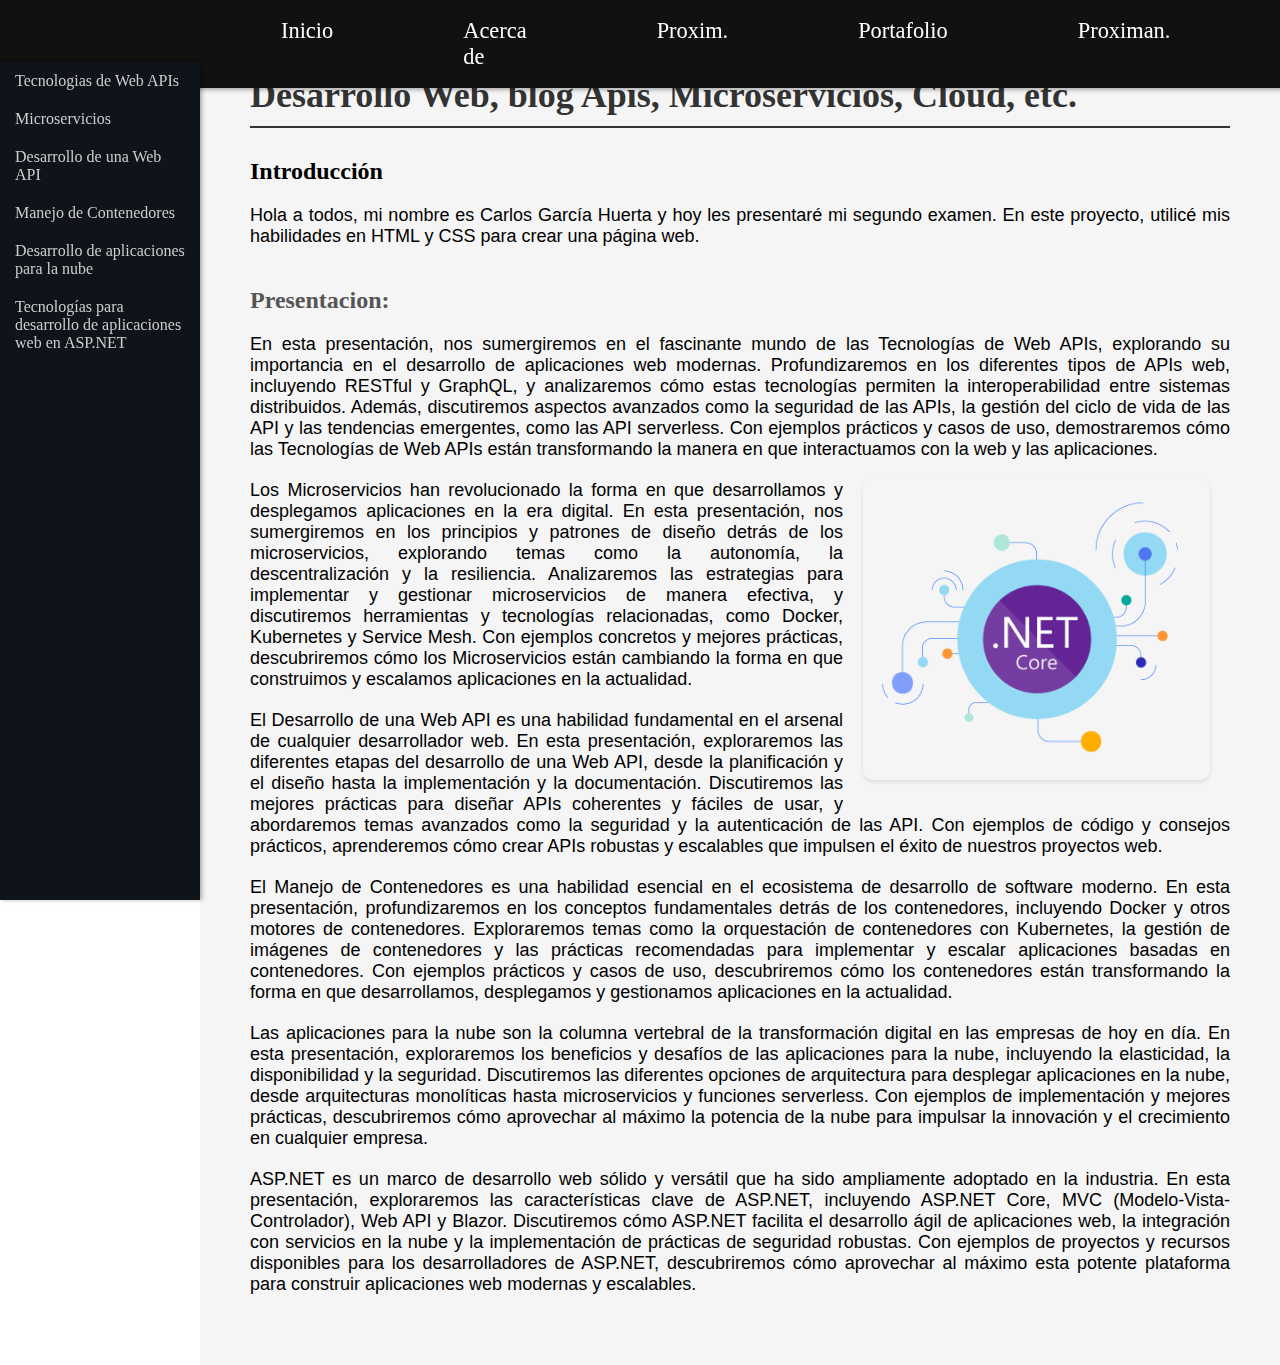
<file: Proyecto2/index.html>
<!DOCTYPE html>
<html lang="es">

<head>
  <meta charset="utf-8">
  <meta name="viewport" content="width=device-width, initial-scale=1">
  <link href="css/header.css" rel="stylesheet" type="text/css" />
  <link href="css/BodyWas2.css" rel="stylesheet" type="text/css" />
  <title></title>
</head>

<body>
  <div class="nav">
    <div class="Logo">
      <h2><a href="img/logo.png"></a></h2>
    </div>
    <div class="nav-links">
      <ul>
        <li><a href="index.html">Inicio</a></li>
        <li><a href="" id="acerca-de">Acerca de</a></li>
        <li><a href="#" id="popup-servicios">Proxim.</a></li>
        <li><a href="https://github.com/KorKoor/Parcial2.git">Portafolio</a></li>
        <li><a href="#">Proximan.</a></li>
      </ul>
    </div>
  </div>
  <div class="sidebar">
    <ul>
      <li><a href="WebApis.html">Tecnologias de Web APIs</a></li>
      <li><a href="Microservicios.html">Microservicios</a></li>
      <li><a href="DesarrolloApi.html">Desarrollo de una Web API</a></li>
      <li><a href="Contenedores.html">Manejo de Contenedores</a></li>
      <li><a href="DesarrolloAppNube.html">Desarrollo de aplicaciones para la nube</a></li>
      <li><a href="DesarrolloAspNet.html">Tecnologías para desarrollo de aplicaciones web en
          ASP.NET</a></li>
    </ul>
  </div>

  <div class="content-container">
    <section class="cuerpo-texto1">
    <h1>Desarrollo Web, blog Apis, Microservicios, Cloud, etc.</h1>
      <h2>Introducción</h2>
      <p>Hola a todos, mi nombre es Carlos García Huerta y hoy les presentaré mi segundo examen. En este proyecto,
        utilicé mis habilidades en HTML y CSS para crear una página web.</p>
      <h3>Presentacion:</h3>
      <p>En esta presentación, nos sumergiremos en el fascinante mundo de las Tecnologías de Web APIs, explorando su
        importancia en el desarrollo de aplicaciones web modernas. Profundizaremos en los diferentes tipos de APIs web,
        incluyendo RESTful y GraphQL, y analizaremos cómo estas tecnologías permiten la interoperabilidad entre sistemas
        distribuidos. Además, discutiremos aspectos avanzados como la seguridad de las APIs, la gestión del ciclo de
        vida de las API y las tendencias emergentes, como las API serverless. Con ejemplos prácticos y casos de uso,
        demostraremos cómo las Tecnologías de Web APIs están transformando la manera en que interactuamos con la web y
        las aplicaciones.</p>
        <img class="imagen-derecha" src="img/ap1.png">
      <p>Los Microservicios han revolucionado la forma en que desarrollamos y desplegamos aplicaciones en la era
        digital. En esta presentación, nos sumergiremos en los principios y patrones de diseño detrás de los
        microservicios, explorando temas como la autonomía, la descentralización y la resiliencia. Analizaremos las
        estrategias para implementar y gestionar microservicios de manera efectiva, y discutiremos herramientas y
        tecnologías relacionadas, como Docker, Kubernetes y Service Mesh. Con ejemplos concretos y mejores prácticas,
        descubriremos cómo los Microservicios están cambiando la forma en que construimos y escalamos aplicaciones en la
        actualidad.</p>

      <p>El Desarrollo de una Web API es una habilidad fundamental en el arsenal de cualquier desarrollador web. En esta
        presentación, exploraremos las diferentes etapas del desarrollo de una Web API, desde la planificación y el
        diseño hasta la implementación y la documentación. Discutiremos las mejores prácticas para diseñar APIs
        coherentes y fáciles de usar, y abordaremos temas avanzados como la seguridad y la autenticación de las API. Con
        ejemplos de código y consejos prácticos, aprenderemos cómo crear APIs robustas y escalables que impulsen el
        éxito de nuestros proyectos web.</p>

      <p>El Manejo de Contenedores es una habilidad esencial en el ecosistema de desarrollo de software moderno. En esta
        presentación, profundizaremos en los conceptos fundamentales detrás de los contenedores, incluyendo Docker y
        otros motores de contenedores. Exploraremos temas como la orquestación de contenedores con Kubernetes, la
        gestión de imágenes de contenedores y las prácticas recomendadas para implementar y escalar aplicaciones basadas
        en contenedores. Con ejemplos prácticos y casos de uso, descubriremos cómo los contenedores están transformando
        la forma en que desarrollamos, desplegamos y gestionamos aplicaciones en la actualidad.</p>

      <p>Las aplicaciones para la nube son la columna vertebral de la transformación digital en las empresas de hoy en
        día. En esta presentación, exploraremos los beneficios y desafíos de las aplicaciones para la nube, incluyendo
        la elasticidad, la disponibilidad y la seguridad. Discutiremos las diferentes opciones de arquitectura para
        desplegar aplicaciones en la nube, desde arquitecturas monolíticas hasta microservicios y funciones serverless.
        Con ejemplos de implementación y mejores prácticas, descubriremos cómo aprovechar al máximo la potencia de la
        nube para impulsar la innovación y el crecimiento en cualquier empresa.</p>

      <p>ASP.NET es un marco de desarrollo web sólido y versátil que ha sido ampliamente adoptado en la industria. En
        esta presentación, exploraremos las características clave de ASP.NET, incluyendo ASP.NET Core, MVC
        (Modelo-Vista-Controlador), Web API y Blazor. Discutiremos cómo ASP.NET facilita el desarrollo ágil de
        aplicaciones web, la integración con servicios en la nube y la implementación de prácticas de seguridad
        robustas. Con ejemplos de proyectos y recursos disponibles para los desarrolladores de ASP.NET, descubriremos
        cómo aprovechar al máximo esta potente plataforma para construir aplicaciones web modernas y escalables.</p>
    </section>
  </div>
  <div class="popup" id="popup" style="position: absolute; display: none;">
    <span class="close" onclick="ocultarPopup()">&times;</span>
    <h3>Razón de creación de la página</h3>
    <p>Esta página fue creada como parte de un proyecto o examen para demostrar habilidades en el desarrollo web.</p>
  </div>

  <script>
    // Función para mostrar el cuadro emergente en la posición del mouse
    function mostrarPopup(event) {
      var popup = document.getElementById("popup");
      popup.style.display = "block";
      popup.style.left = event.clientX + "px";
      popup.style.top = event.clientY + "px";
    }

    // Función para ocultar el cuadro emergente
    function ocultarPopup() {
      document.getElementById("popup").style.display = "none";
    }

    // Agregar evento de clic al enlace "Acerca de"
    document.getElementById("acerca-de").addEventListener("click", function (event) {
      event.preventDefault(); // Evitar el comportamiento predeterminado del enlace
      mostrarPopup(event); // Mostrar el cuadro emergente en la posición del mouse al hacer clic en "Acerca de"
    });
  </script>
</body>

</html>
</file>
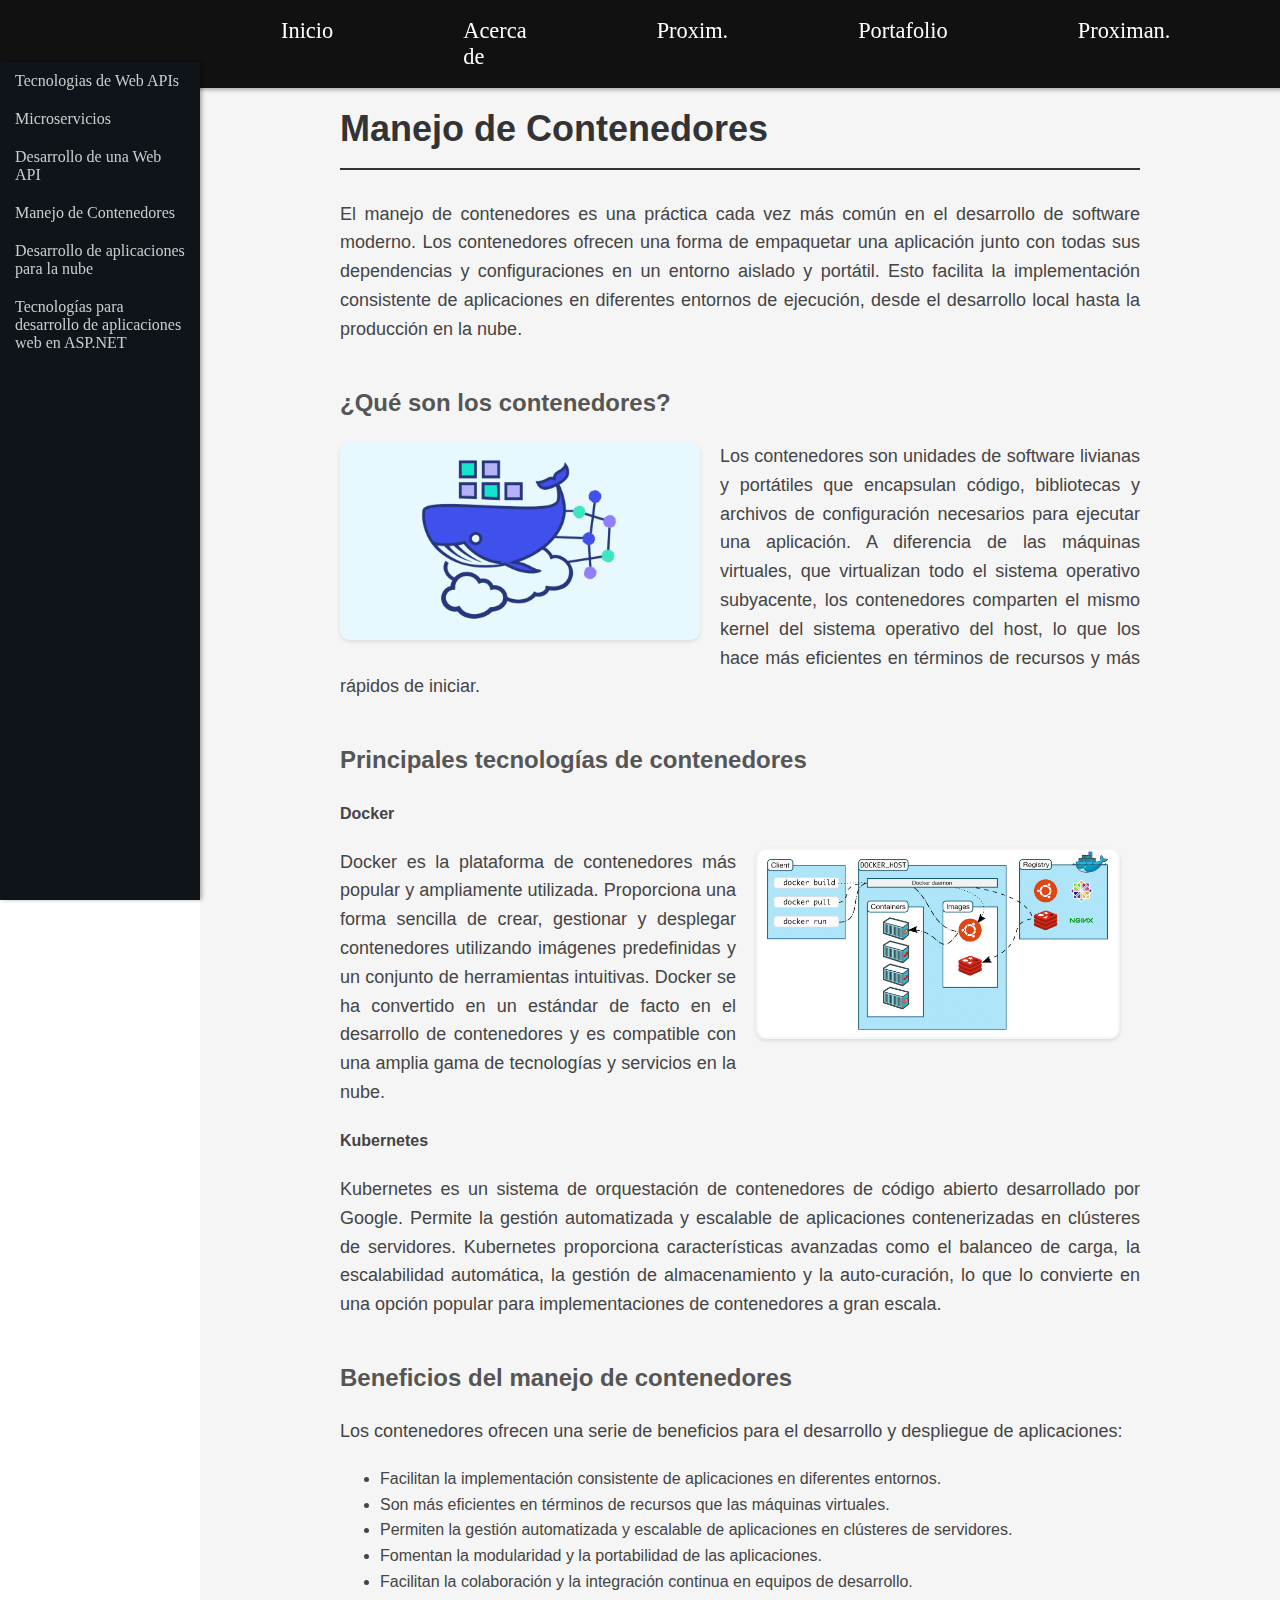
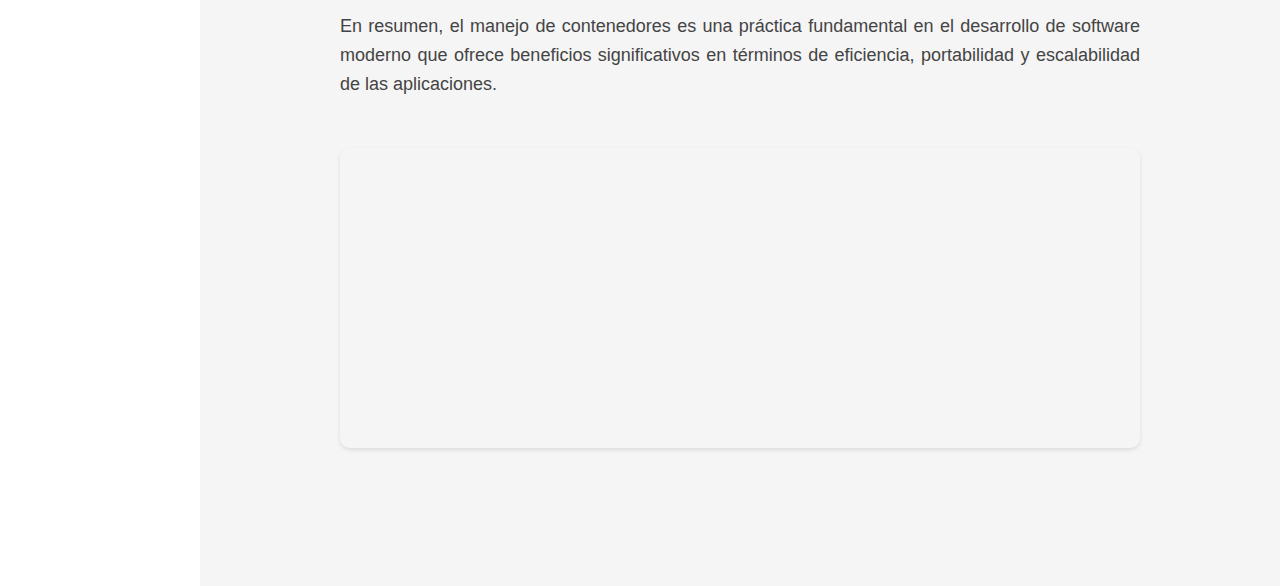
<file: Proyecto2/Contenedores.html>
<!DOCTYPE html>
<html lang="es">

<head>
    <meta charset="utf-8">
    <meta name="viewport" content="width=device-width, initial-scale=1">
    <link href="css/header.css" rel="stylesheet" type="text/css" />
    <link href="css/BodyWas2.css" rel="stylesheet" type="text/css" />
    <title></title>
</head>

<body>
    <div class="nav">
        <div class="Logo">
            <h2><a href="img/logo.png"></a></h2>
        </div>
        <div class="nav-links">
            <ul>
                <li><a href="index.html">Inicio</a></li>
                <li><a href="" id="acerca-de">Acerca de</a></li>
                <li><a href="#" id="popup-servicios">Proxim.</a></li>
                <li><a href="https://github.com/KorKoor/Parcial2.git">Portafolio</a></li>
                <li><a href="#">Proximan.</a></li>
            </ul>
        </div>
    </div>

    <div class="sidebar">
        <ul>
            <li><a href="WebApis.html">Tecnologias de Web APIs</a></li>
            <li><a href="Microservicios.html">Microservicios</a></li>
            <li><a href="DesarrolloApi.html">Desarrollo de una Web API</a></li>
            <li><a href="Contenedores.html">Manejo de Contenedores</a></li>
            <li><a href="DesarrolloAppNube.html">Desarrollo de aplicaciones para la nube</a></li>
            <li><a href="DesarrolloAspNet.html">Tecnologías para desarrollo de aplicaciones web en
                    ASP.NET</a></li>
        </ul>
    </div>
    <div class="content-container">
        <section class="cuerpo_texto1">
            <h1>Manejo de Contenedores</h1>

            <p>El manejo de contenedores es una práctica cada vez más común en el desarrollo de software moderno. Los
                contenedores ofrecen una forma de empaquetar una aplicación junto con todas sus dependencias y
                configuraciones en un entorno aislado y portátil. Esto facilita la implementación consistente de
                aplicaciones en diferentes entornos de ejecución, desde el desarrollo local hasta la producción en la
                nube.</p>

            <h3>¿Qué son los contenedores?</h3>
            <img src="img/mc1.png">
            <p>Los contenedores son unidades de software livianas y portátiles que encapsulan código, bibliotecas y
                archivos de configuración necesarios para ejecutar una aplicación. A diferencia de las máquinas
                virtuales, que virtualizan todo el sistema operativo subyacente, los contenedores comparten el mismo
                kernel del sistema operativo del host, lo que los hace más eficientes en términos de recursos y más
                rápidos de iniciar.</p>

            <h3>Principales tecnologías de contenedores</h3>

            <h4>Docker</h4>
            <img class="imagen-derecha" src="img/mc2.png">
            <p>Docker es la plataforma de contenedores más popular y ampliamente utilizada. Proporciona una forma
                sencilla de crear, gestionar y desplegar contenedores utilizando imágenes predefinidas y un conjunto de
                herramientas intuitivas. Docker se ha convertido en un estándar de facto en el desarrollo de
                contenedores y es compatible con una amplia gama de tecnologías y servicios en la nube.</p>

            <h4>Kubernetes</h4>

            <p>Kubernetes es un sistema de orquestación de contenedores de código abierto desarrollado por Google.
                Permite la gestión automatizada y escalable de aplicaciones contenerizadas en clústeres de servidores.
                Kubernetes proporciona características avanzadas como el balanceo de carga, la escalabilidad automática,
                la gestión de almacenamiento y la auto-curación, lo que lo convierte en una opción popular para
                implementaciones de contenedores a gran escala.</p>

            <h3>Beneficios del manejo de contenedores</h3>

            <p>Los contenedores ofrecen una serie de beneficios para el desarrollo y despliegue de aplicaciones:</p>

            <ul>
                <li>Facilitan la implementación consistente de aplicaciones en diferentes entornos.</li>
                <li>Son más eficientes en términos de recursos que las máquinas virtuales.</li>
                <li>Permiten la gestión automatizada y escalable de aplicaciones en clústeres de servidores.</li>
                <li>Fomentan la modularidad y la portabilidad de las aplicaciones.</li>
                <li>Facilitan la colaboración y la integración continua en equipos de desarrollo.</li>
            </ul>

            <p>En resumen, el manejo de contenedores es una práctica fundamental en el desarrollo de software moderno
                que ofrece beneficios significativos en términos de eficiencia, portabilidad y escalabilidad de las
                aplicaciones.</p>
            <iframe width="560" height="315" src="https://www.youtube.com/embed/4Dko5W96WHg?si=9mKrTGpnd7jEje8V"
                title="YouTube video player" frameborder="0"
                allow="accelerometer; autoplay; clipboard-write; encrypted-media; gyroscope; picture-in-picture; web-share"
                referrerpolicy="strict-origin-when-cross-origin" allowfullscreen></iframe>
    </div>
    <div class="popup" id="popup" style="position: absolute; display: none;">
        <span class="close" onclick="ocultarPopup()">&times;</span>
        <h3>Razón de creación de la página</h3>
        <p>Esta página fue creada como parte de un proyecto o examen para demostrar habilidades en el desarrollo web.
        </p>
    </div>

    <script>
        // Función para mostrar el cuadro emergente en la posición del mouse
        function mostrarPopup(event) {
            var popup = document.getElementById("popup");
            popup.style.display = "block";
            popup.style.left = event.clientX + "px";
            popup.style.top = event.clientY + "px";
        }

        // Función para ocultar el cuadro emergente
        function ocultarPopup() {
            document.getElementById("popup").style.display = "none";
        }

        // Agregar evento de clic al enlace "Acerca de"
        document.getElementById("acerca-de").addEventListener("click", function (event) {
            event.preventDefault(); // Evitar el comportamiento predeterminado del enlace
            mostrarPopup(event); // Mostrar el cuadro emergente en la posición del mouse al hacer clic en "Acerca de"
        });
    </script>
</body>
</html>
</file>
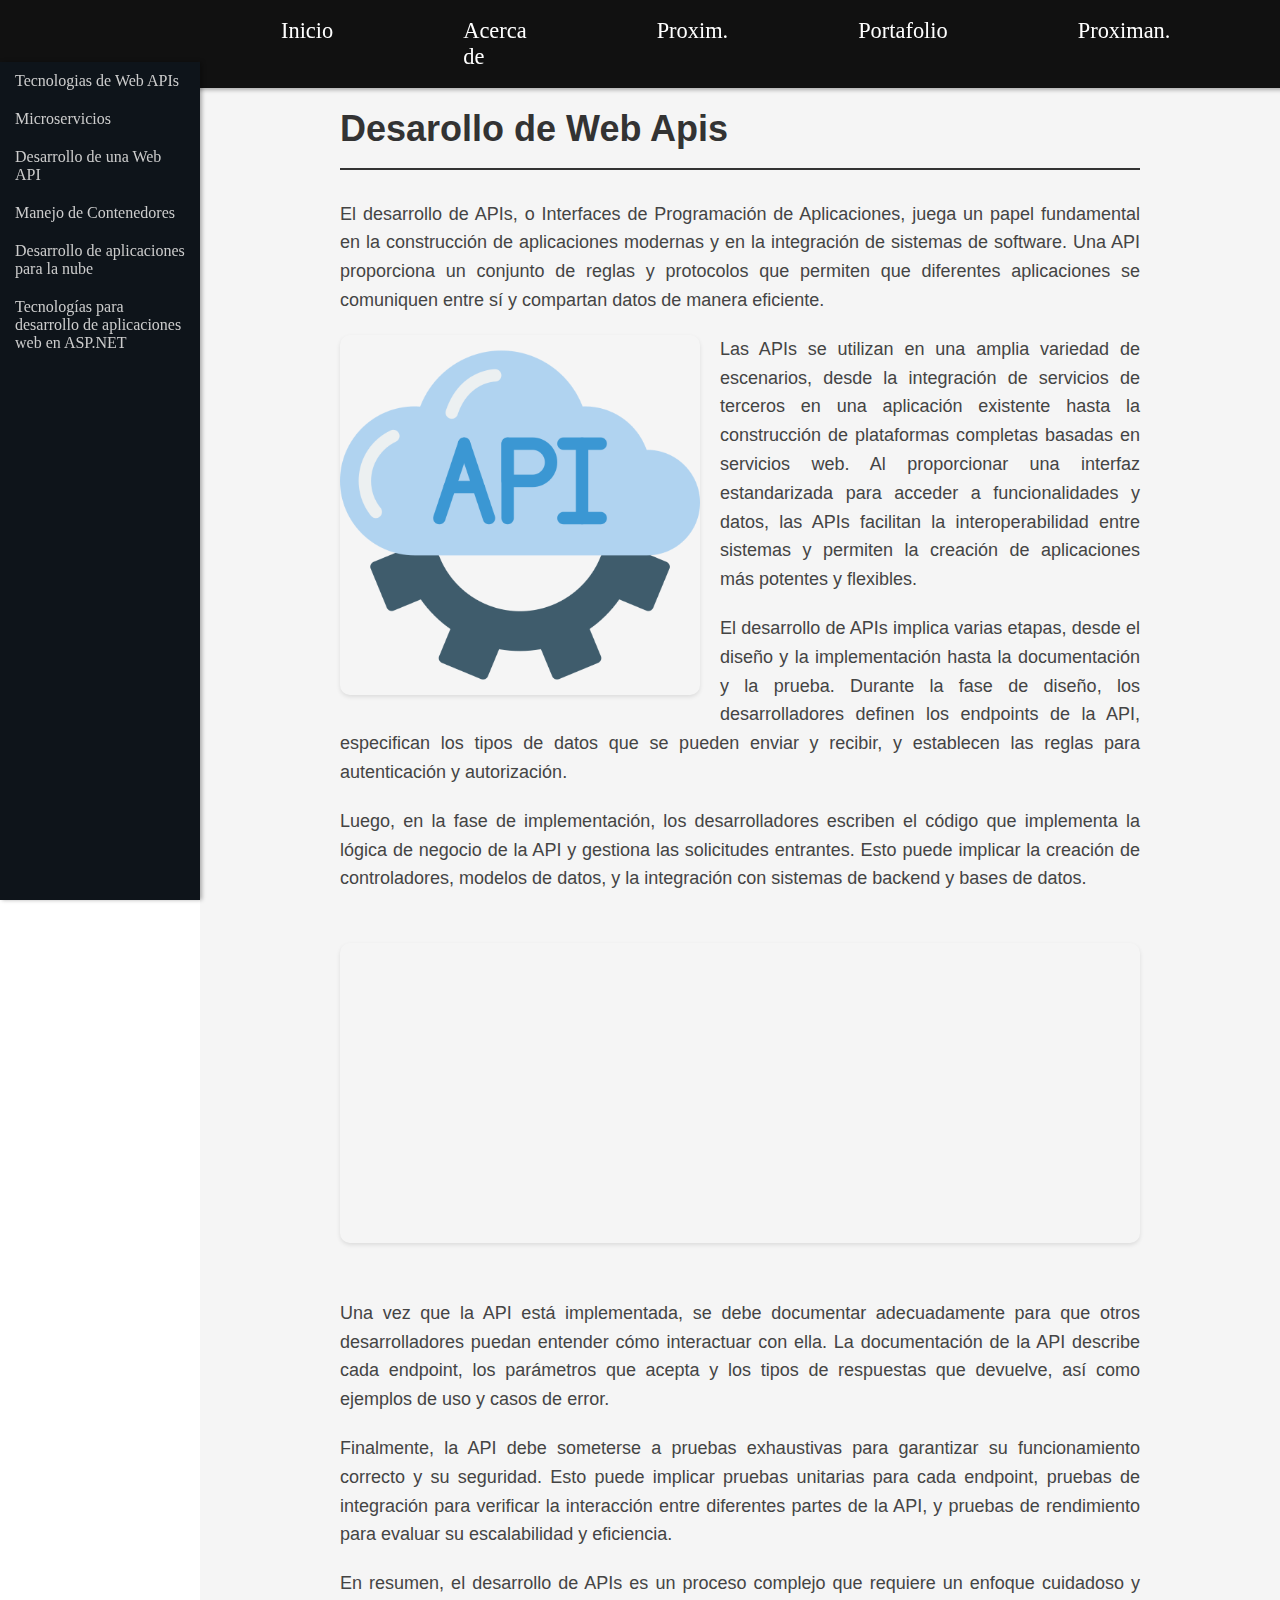
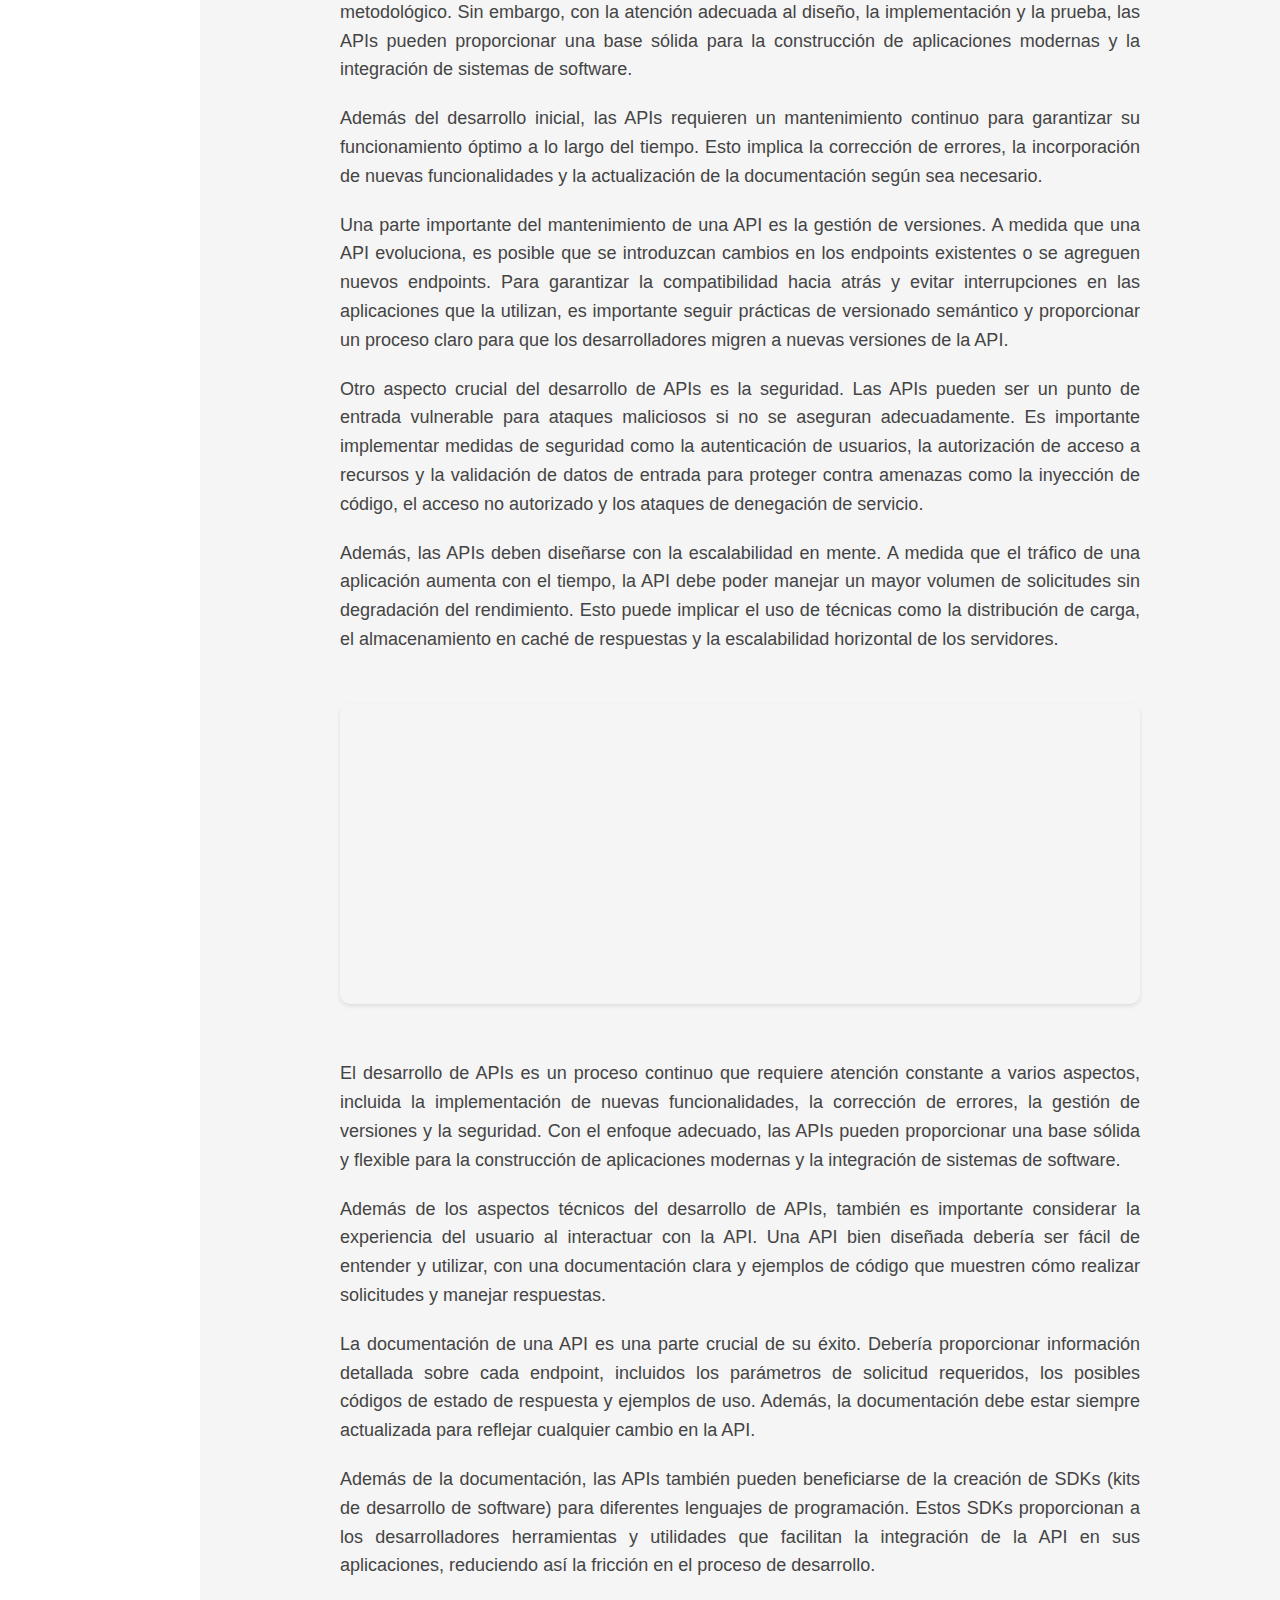
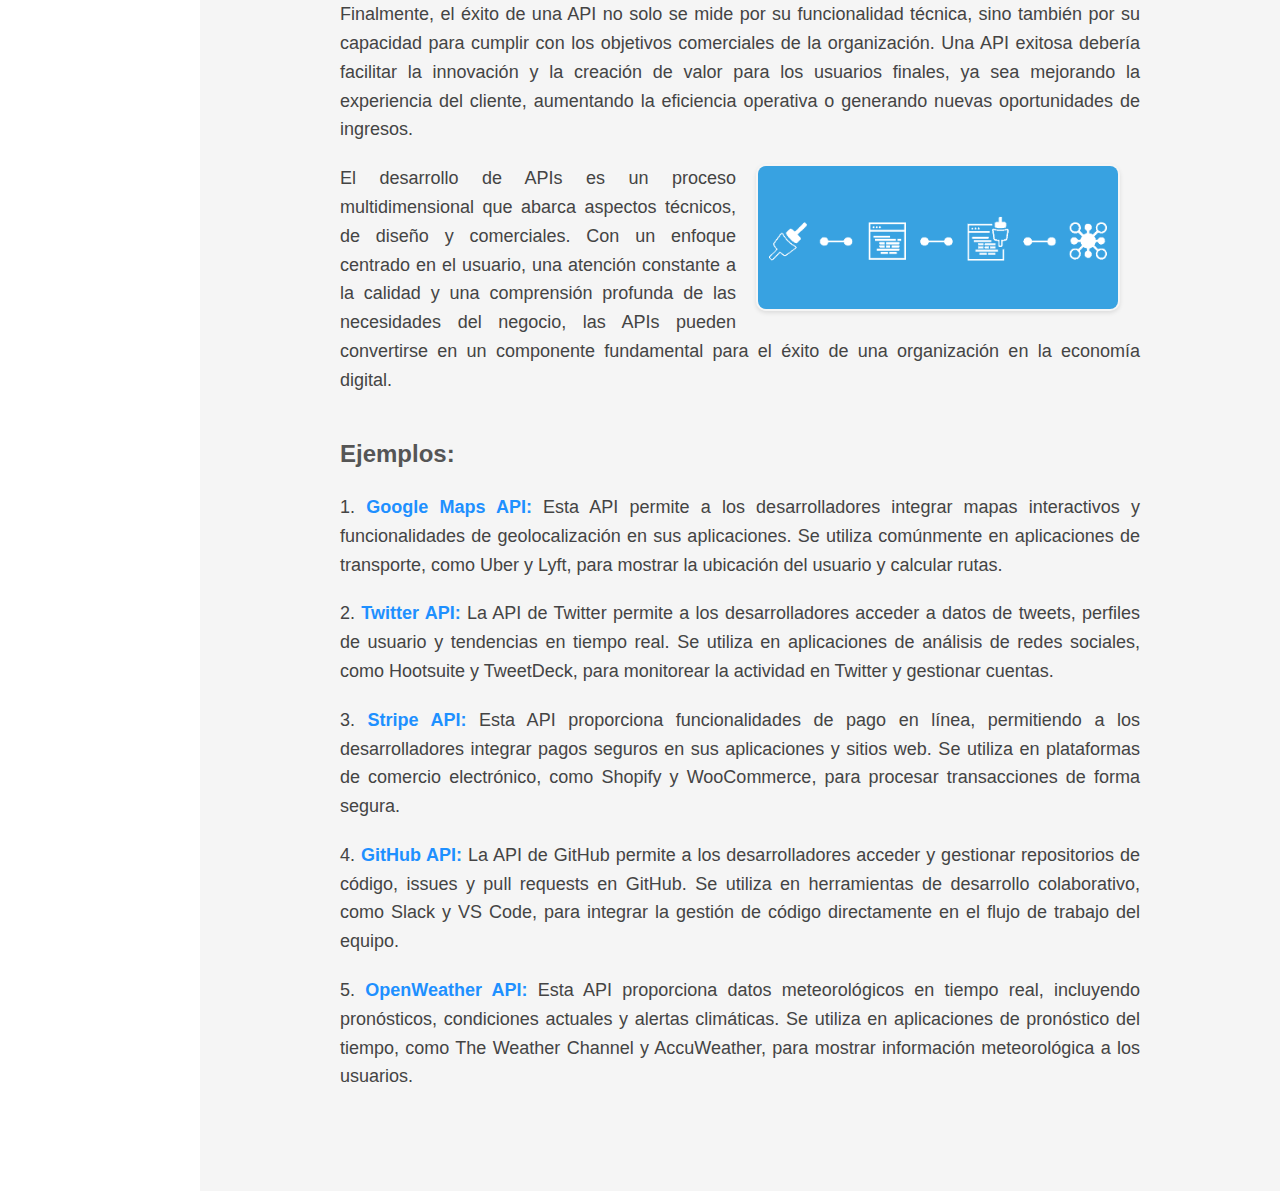
<file: Proyecto2/DesarrolloApi.html>
<!DOCTYPE html>
<html lang="es">

<head>
    <meta charset="utf-8">
    <meta name="viewport" content="width=device-width, initial-scale=1">
    <link href="css/header.css" rel="stylesheet" type="text/css" />
    <link href="css/BodyWas2.css" rel="stylesheet" type="text/css" />
    <title></title>
</head>

<body>
    <div class="nav">
        <div class="Logo">
            <h2><a href="img/logo.png"></a></h2>
        </div>
        <div class="nav-links">
            <ul>
                <li><a href="index.html">Inicio</a></li>
                <li><a href="" id="acerca-de">Acerca de</a></li>
                <li><a href="#" id="popup-servicios">Proxim.</a></li>
                <li><a href="https://github.com/KorKoor/Parcial2.git">Portafolio</a></li>
                <li><a href="#">Proximan.</a></li>
            </ul>
        </div>
    </div>

    <div class="sidebar">
        <ul>
            <li><a href="WebApis.html">Tecnologias de Web APIs</a></li>
            <li><a href="Microservicios.html">Microservicios</a></li>
            <li><a href="DesarrolloApi.html">Desarrollo de una Web API</a></li>
            <li><a href="Contenedores.html">Manejo de Contenedores</a></li>
            <li><a href="DesarrolloAppNube.html">Desarrollo de aplicaciones para la nube</a></li>
            <li><a href="DesarrolloAspNet.html">Tecnologías para desarrollo de aplicaciones web en
                    ASP.NET</a></li>
        </ul>
    </div>

    <div class="content-container">
        <section class="cuerpo_texto1">
            <h1>Desarollo de Web Apis</h1>
            <p>El desarrollo de APIs, o Interfaces de Programación de Aplicaciones, juega un papel fundamental en la
                construcción de aplicaciones modernas y en la integración de sistemas de software. Una API proporciona
                un conjunto de reglas y protocolos que permiten que diferentes aplicaciones se comuniquen entre sí y
                compartan datos de manera eficiente.</p>
            <img src="img/da1.png">
            <p>Las APIs se utilizan en una amplia variedad de escenarios, desde la integración de servicios de terceros
                en una aplicación existente hasta la construcción de plataformas completas basadas en servicios web. Al
                proporcionar una interfaz estandarizada para acceder a funcionalidades y datos, las APIs facilitan la
                interoperabilidad entre sistemas y permiten la creación de aplicaciones más potentes y flexibles.</p>

            <p>El desarrollo de APIs implica varias etapas, desde el diseño y la implementación hasta la documentación y
                la prueba. Durante la fase de diseño, los desarrolladores definen los endpoints de la API, especifican
                los tipos de datos que se pueden enviar y recibir, y establecen las reglas para autenticación y
                autorización.</p>

            <p>Luego, en la fase de implementación, los desarrolladores escriben el código que implementa la lógica de
                negocio de la API y gestiona las solicitudes entrantes. Esto puede implicar la creación de
                controladores, modelos de datos, y la integración con sistemas de backend y bases de datos.</p>
            <iframe width="560" height="315" src="https://www.youtube.com/embed/AWcm56_eNZg?si=MWacDLjatuVbaZEo"
                title="YouTube video player" frameborder="0"
                allow="accelerometer; autoplay; clipboard-write; encrypted-media; gyroscope; picture-in-picture; web-share"
                referrerpolicy="strict-origin-when-cross-origin" allowfullscreen></iframe>
            <p>Una vez que la API está implementada, se debe documentar adecuadamente para que otros desarrolladores
                puedan entender cómo interactuar con ella. La documentación de la API describe cada endpoint, los
                parámetros que acepta y los tipos de respuestas que devuelve, así como ejemplos de uso y casos de error.
            </p>

            <p>Finalmente, la API debe someterse a pruebas exhaustivas para garantizar su funcionamiento correcto y su
                seguridad. Esto puede implicar pruebas unitarias para cada endpoint, pruebas de integración para
                verificar la interacción entre diferentes partes de la API, y pruebas de rendimiento para evaluar su
                escalabilidad y eficiencia.</p>

            <p>En resumen, el desarrollo de APIs es un proceso complejo que requiere un enfoque cuidadoso y
                metodológico. Sin embargo, con la atención adecuada al diseño, la implementación y la prueba, las APIs
                pueden proporcionar una base sólida para la construcción de aplicaciones modernas y la integración de
                sistemas de software.</p>

            <p>Además del desarrollo inicial, las APIs requieren un mantenimiento continuo para garantizar su
                funcionamiento óptimo a lo largo del tiempo. Esto implica la corrección de errores, la incorporación de
                nuevas funcionalidades y la actualización de la documentación según sea necesario.</p>

            <p>Una parte importante del mantenimiento de una API es la gestión de versiones. A medida que una API
                evoluciona, es posible que se introduzcan cambios en los endpoints existentes o se agreguen nuevos
                endpoints. Para garantizar la compatibilidad hacia atrás y evitar interrupciones en las aplicaciones que
                la utilizan, es importante seguir prácticas de versionado semántico y proporcionar un proceso claro para
                que los desarrolladores migren a nuevas versiones de la API.</p>

            <p>Otro aspecto crucial del desarrollo de APIs es la seguridad. Las APIs pueden ser un punto de entrada
                vulnerable para ataques maliciosos si no se aseguran adecuadamente. Es importante implementar medidas de
                seguridad como la autenticación de usuarios, la autorización de acceso a recursos y la validación de
                datos de entrada para proteger contra amenazas como la inyección de código, el acceso no autorizado y
                los ataques de denegación de servicio.</p>

            <p>Además, las APIs deben diseñarse con la escalabilidad en mente. A medida que el tráfico de una aplicación
                aumenta con el tiempo, la API debe poder manejar un mayor volumen de solicitudes sin degradación del
                rendimiento. Esto puede implicar el uso de técnicas como la distribución de carga, el almacenamiento en
                caché de respuestas y la escalabilidad horizontal de los servidores.</p>
            <iframe width="560" height="315" src="https://www.youtube.com/embed/OWukxSRtr-A?si=-szAJntCgpACPtp6"
                title="YouTube video player" frameborder="0"
                allow="accelerometer; autoplay; clipboard-write; encrypted-media; gyroscope; picture-in-picture; web-share"
                referrerpolicy="strict-origin-when-cross-origin" allowfullscreen></iframe>
            <p>El desarrollo de APIs es un proceso continuo que requiere atención constante a varios aspectos, incluida
                la implementación de nuevas funcionalidades, la corrección de errores, la gestión de versiones y la
                seguridad. Con el enfoque adecuado, las APIs pueden proporcionar una base sólida y flexible para la
                construcción de aplicaciones modernas y la integración de sistemas de software.</p>

            <p>Además de los aspectos técnicos del desarrollo de APIs, también es importante considerar la experiencia
                del usuario al interactuar con la API. Una API bien diseñada debería ser fácil de entender y utilizar,
                con una documentación clara y ejemplos de código que muestren cómo realizar solicitudes y manejar
                respuestas.</p>

            <p>La documentación de una API es una parte crucial de su éxito. Debería proporcionar información detallada
                sobre cada endpoint, incluidos los parámetros de solicitud requeridos, los posibles códigos de estado de
                respuesta y ejemplos de uso. Además, la documentación debe estar siempre actualizada para reflejar
                cualquier cambio en la API.</p>

            <p>Además de la documentación, las APIs también pueden beneficiarse de la creación de SDKs (kits de
                desarrollo de software) para diferentes lenguajes de programación. Estos SDKs proporcionan a los
                desarrolladores herramientas y utilidades que facilitan la integración de la API en sus aplicaciones,
                reduciendo así la fricción en el proceso de desarrollo.</p>

            <p>Finalmente, el éxito de una API no solo se mide por su funcionalidad técnica, sino también por su
                capacidad para cumplir con los objetivos comerciales de la organización. Una API exitosa debería
                facilitar la innovación y la creación de valor para los usuarios finales, ya sea mejorando la
                experiencia del cliente, aumentando la eficiencia operativa o generando nuevas oportunidades de
                ingresos.</p>
            <img class="imagen-derecha" src="img/da2.png">
            <p>El desarrollo de APIs es un proceso multidimensional que abarca aspectos técnicos, de diseño y
                comerciales. Con un enfoque centrado en el usuario, una atención constante a la calidad y una
                comprensión profunda de las necesidades del negocio, las APIs pueden convertirse en un componente
                fundamental para el éxito de una organización en la economía digital.</p>
            <h3>Ejemplos:</h3>
            <p>1. <strong>Google Maps API:</strong> Esta API permite a los desarrolladores integrar mapas interactivos y
                funcionalidades de geolocalización en sus aplicaciones. Se utiliza comúnmente en aplicaciones de
                transporte, como Uber y Lyft, para mostrar la ubicación del usuario y calcular rutas.</p>

            <p>2. <strong>Twitter API:</strong> La API de Twitter permite a los desarrolladores acceder a datos de
                tweets, perfiles de usuario y tendencias en tiempo real. Se utiliza en aplicaciones de análisis de redes
                sociales, como Hootsuite y TweetDeck, para monitorear la actividad en Twitter y gestionar cuentas.</p>

            <p>3. <strong>Stripe API:</strong> Esta API proporciona funcionalidades de pago en línea, permitiendo a los
                desarrolladores integrar pagos seguros en sus aplicaciones y sitios web. Se utiliza en plataformas de
                comercio electrónico, como Shopify y WooCommerce, para procesar transacciones de forma segura.</p>

            <p>4. <strong>GitHub API:</strong> La API de GitHub permite a los desarrolladores acceder y gestionar
                repositorios de código, issues y pull requests en GitHub. Se utiliza en herramientas de desarrollo
                colaborativo, como Slack y VS Code, para integrar la gestión de código directamente en el flujo de
                trabajo del equipo.</p>

            <p>5. <strong>OpenWeather API:</strong> Esta API proporciona datos meteorológicos en tiempo real, incluyendo
                pronósticos, condiciones actuales y alertas climáticas. Se utiliza en aplicaciones de pronóstico del
                tiempo, como The Weather Channel y AccuWeather, para mostrar información meteorológica a los usuarios.
            </p>

    </div>
    <div class="popup" id="popup" style="position: absolute; display: none;">
        <span class="close" onclick="ocultarPopup()">&times;</span>
        <h3>Razón de creación de la página</h3>
        <p>Esta página fue creada como parte de un proyecto o examen para demostrar habilidades en el desarrollo web.
        </p>
    </div>

    <script>
        // Función para mostrar el cuadro emergente en la posición del mouse
        function mostrarPopup(event) {
            var popup = document.getElementById("popup");
            popup.style.display = "block";
            popup.style.left = event.clientX + "px";
            popup.style.top = event.clientY + "px";
        }

        // Función para ocultar el cuadro emergente
        function ocultarPopup() {
            document.getElementById("popup").style.display = "none";
        }

        // Agregar evento de clic al enlace "Acerca de"
        document.getElementById("acerca-de").addEventListener("click", function (event) {
            event.preventDefault(); // Evitar el comportamiento predeterminado del enlace
            mostrarPopup(event); // Mostrar el cuadro emergente en la posición del mouse al hacer clic en "Acerca de"
        });
    </script>
</body>
</html>
</file>
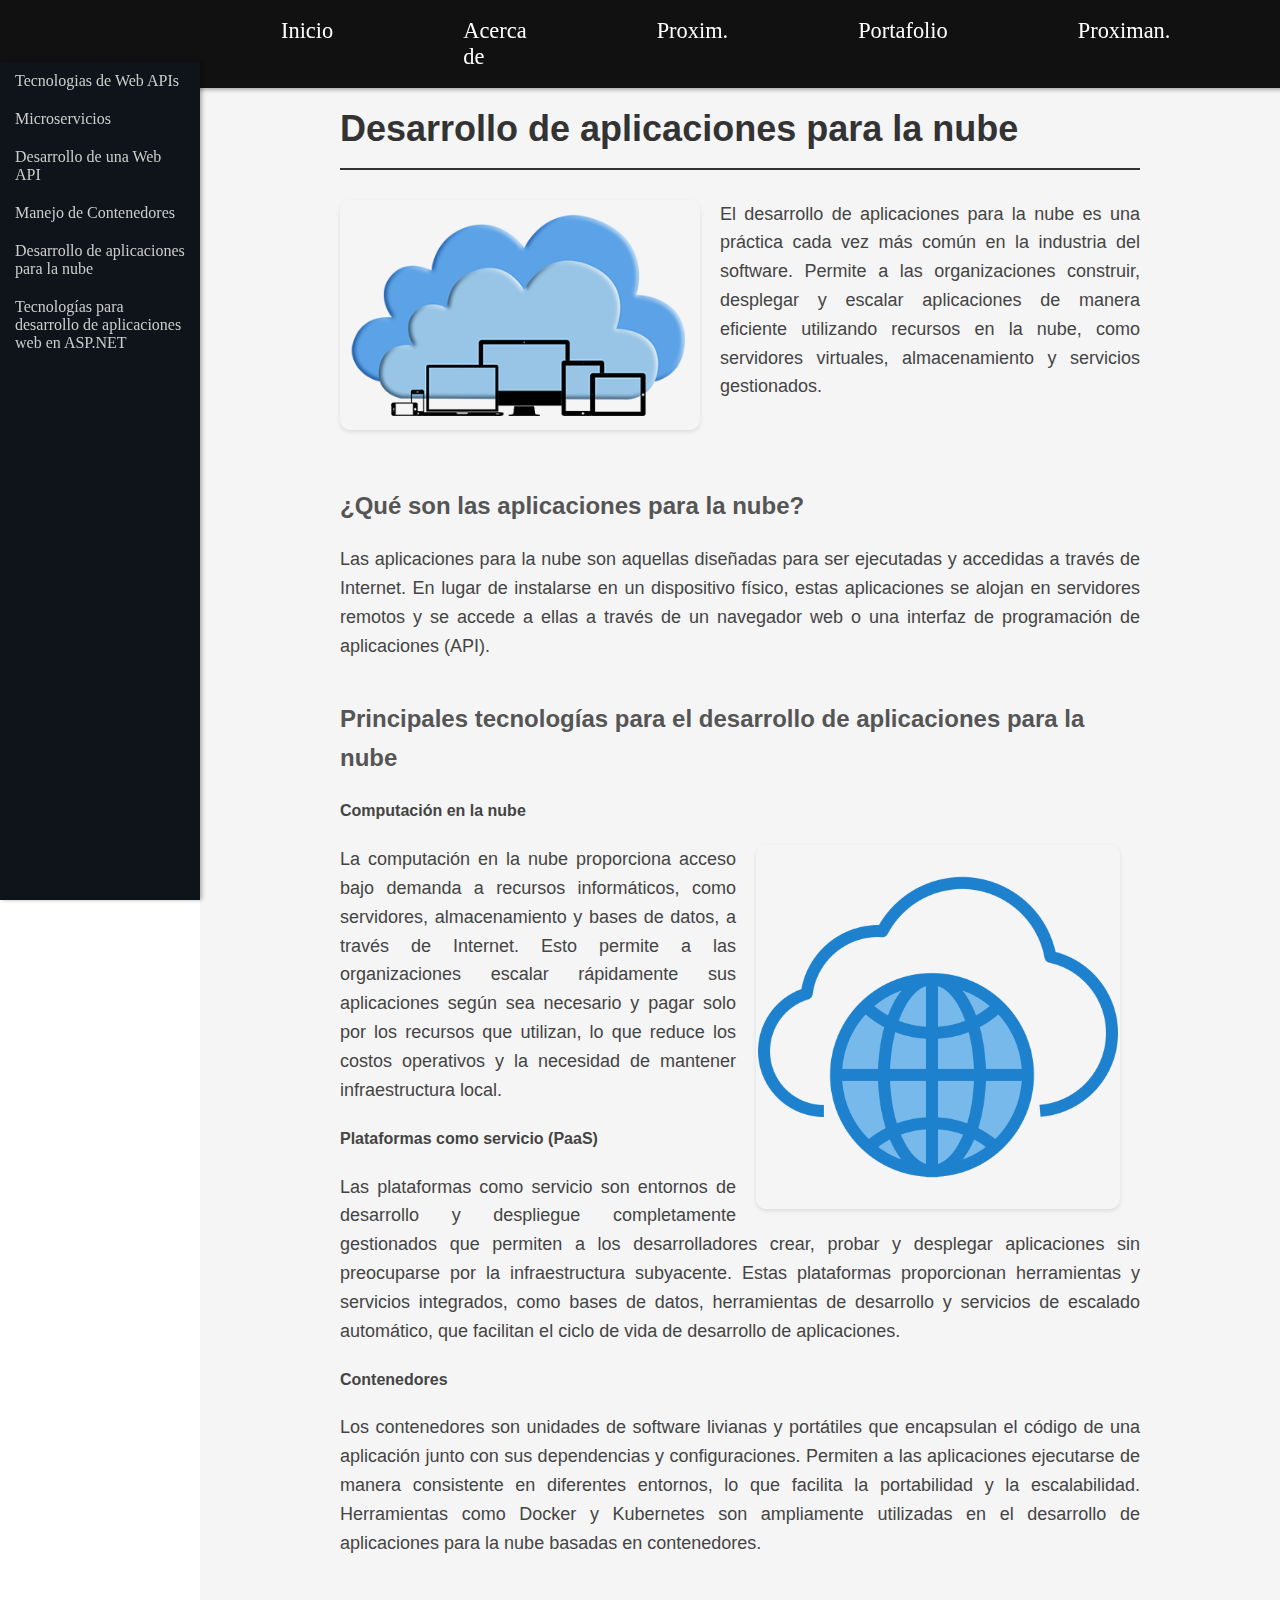
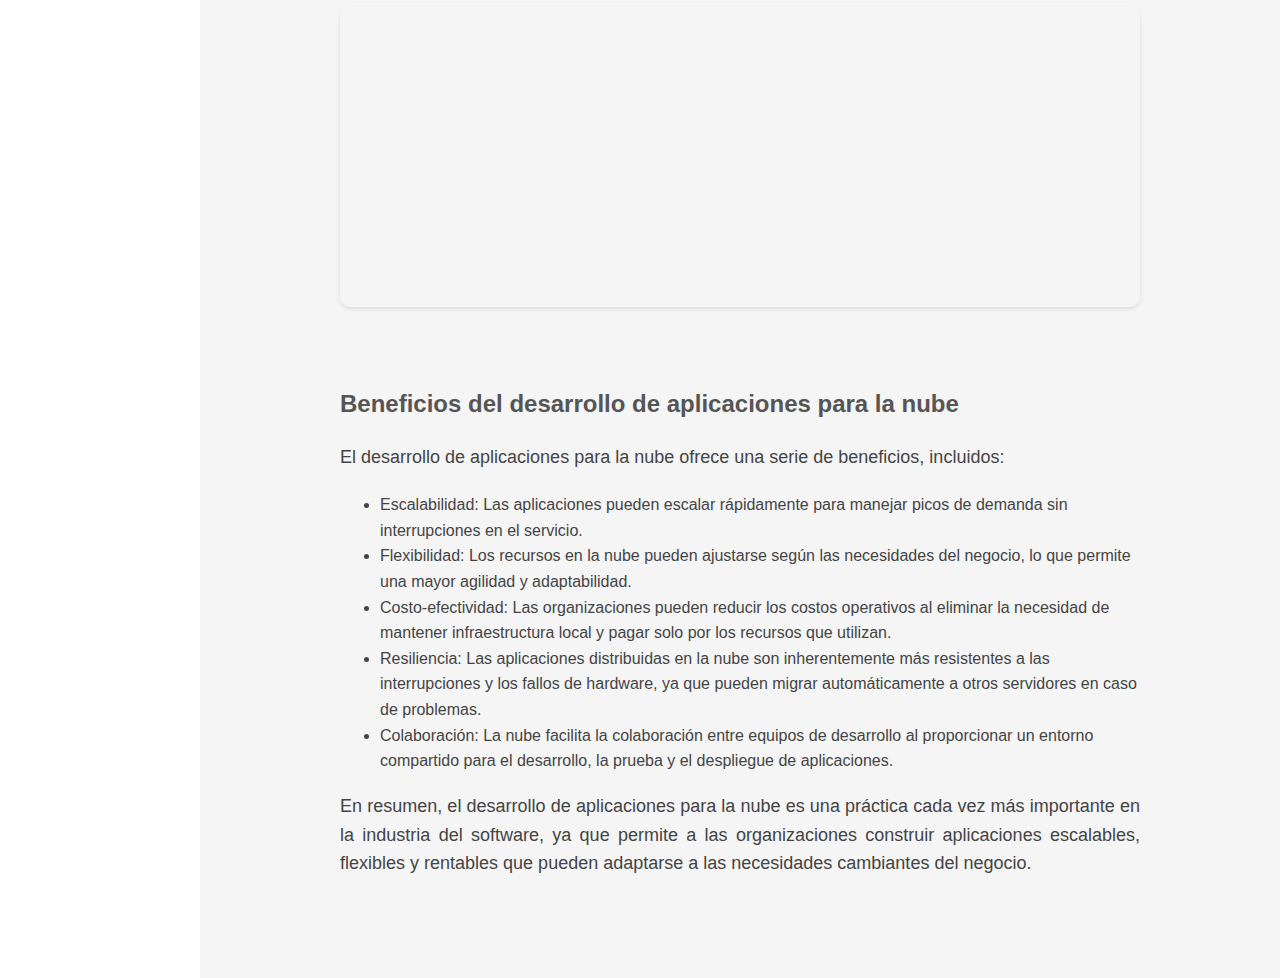
<file: Proyecto2/DesarrolloAppNube.html>
<!DOCTYPE html>
<html lang="es">

<head>
    <meta charset="utf-8">
    <meta name="viewport" content="width=device-width, initial-scale=1">
    <link href="css/header.css" rel="stylesheet" type="text/css" />
    <link href="css/BodyWas2.css" rel="stylesheet" type="text/css" />
    <title></title>
</head>

<body>
    <div class="nav">
        <div class="Logo">
            <img href="img/n3.jpg"></img>
        </div>
        <div class="nav-links">
            <ul>
                <li><a href="index.html">Inicio</a></li>
                <li><a href="" id="acerca-de">Acerca de</a></li>
                <li><a href="#" id="popup-servicios">Proxim.</a></li>
                <li><a href="https://github.com/KorKoor/Parcial2.git">Portafolio</a></li>
                <li><a href="#">Proximan.</a></li>
            </ul>
        </div>
    </div>

    <div class="sidebar">
        <ul>
            <li><a href="WebApis.html">Tecnologias de Web APIs</a></li>
            <li><a href="Microservicios.html">Microservicios</a></li>
            <li><a href="DesarrolloApi.html">Desarrollo de una Web API</a></li>
            <li><a href="Contenedores.html">Manejo de Contenedores</a></li>
            <li><a href="DesarrolloAppNube.html">Desarrollo de aplicaciones para la nube</a></li>
            <li><a href="DesarrolloAspNet.html">Tecnologías para desarrollo de aplicaciones web en
                    ASP.NET</a></li>
        </ul>
    </div>
    <div class="content-container">
        <section class="cuerpo_texto1">
            <h1>Desarrollo de aplicaciones para la nube</h1>
            <img src="img/n1.png">
            <p>El desarrollo de aplicaciones para la nube es una práctica cada vez más común en la industria del
                software. Permite a las organizaciones construir, desplegar y escalar aplicaciones de manera eficiente
                utilizando recursos en la nube, como servidores virtuales, almacenamiento y servicios gestionados.</p>
            <br>
            <h3>¿Qué son las aplicaciones para la nube?</h3>

            <p>Las aplicaciones para la nube son aquellas diseñadas para ser ejecutadas y accedidas a través de
                Internet. En lugar de instalarse en un dispositivo físico, estas aplicaciones se alojan en servidores
                remotos y se accede a ellas a través de un navegador web o una interfaz de programación de aplicaciones
                (API).</p>

            <h3>Principales tecnologías para el desarrollo de aplicaciones para la nube</h3>

            <h4>Computación en la nube</h4>
            <img class="imagen-derecha" src="img/n2.png">
            <p>La computación en la nube proporciona acceso bajo demanda a recursos informáticos, como servidores,
                almacenamiento y bases de datos, a través de Internet. Esto permite a las organizaciones escalar
                rápidamente sus aplicaciones según sea necesario y pagar solo por los recursos que utilizan, lo que
                reduce los costos operativos y la necesidad de mantener infraestructura local.</p>

            <h4>Plataformas como servicio (PaaS)</h4>

            <p>Las plataformas como servicio son entornos de desarrollo y despliegue completamente gestionados que
                permiten a los desarrolladores crear, probar y desplegar aplicaciones sin preocuparse por la
                infraestructura subyacente. Estas plataformas proporcionan herramientas y servicios integrados, como
                bases de datos, herramientas de desarrollo y servicios de escalado automático, que facilitan el ciclo de
                vida de desarrollo de aplicaciones.</p>

            <h4>Contenedores</h4>

            <p>Los contenedores son unidades de software livianas y portátiles que encapsulan el código de una
                aplicación junto con sus dependencias y configuraciones. Permiten a las aplicaciones ejecutarse de
                manera consistente en diferentes entornos, lo que facilita la portabilidad y la escalabilidad.
                Herramientas como Docker y Kubernetes son ampliamente utilizadas en el desarrollo de aplicaciones para
                la nube basadas en contenedores.</p>
            <iframe width="560" height="315" src="https://www.youtube.com/embed/xT75e-G1eak?si=G0fpy_6IYvph-vD0"
                title="YouTube video player" frameborder="0"
                allow="accelerometer; autoplay; clipboard-write; encrypted-media; gyroscope; picture-in-picture; web-share"
                referrerpolicy="strict-origin-when-cross-origin" allowfullscreen></iframe>
            <h3>Beneficios del desarrollo de aplicaciones para la nube</h3>

            <p>El desarrollo de aplicaciones para la nube ofrece una serie de beneficios, incluidos:</p>

            <ul>
                <li>Escalabilidad: Las aplicaciones pueden escalar rápidamente para manejar picos de demanda sin
                    interrupciones en el servicio.</li>
                <li>Flexibilidad: Los recursos en la nube pueden ajustarse según las necesidades del negocio, lo que
                    permite una mayor agilidad y adaptabilidad.</li>
                <li>Costo-efectividad: Las organizaciones pueden reducir los costos operativos al eliminar la necesidad
                    de mantener infraestructura local y pagar solo por los recursos que utilizan.</li>
                <li>Resiliencia: Las aplicaciones distribuidas en la nube son inherentemente más resistentes a las
                    interrupciones y los fallos de hardware, ya que pueden migrar automáticamente a otros servidores en
                    caso de problemas.</li>
                <li>Colaboración: La nube facilita la colaboración entre equipos de desarrollo al proporcionar un
                    entorno compartido para el desarrollo, la prueba y el despliegue de aplicaciones.</li>
            </ul>

            <p>En resumen, el desarrollo de aplicaciones para la nube es una práctica cada vez más importante en la
                industria del software, ya que permite a las organizaciones construir aplicaciones escalables, flexibles
                y rentables que pueden adaptarse a las necesidades cambiantes del negocio.</p>

        </section>
    </div>
    <div class="popup" id="popup" style="position: absolute; display: none;">
        <span class="close" onclick="ocultarPopup()">&times;</span>
        <h3>Razón de creación de la página</h3>
        <p>Esta página fue creada como parte de un proyecto o examen para demostrar habilidades en el desarrollo web.
        </p>
    </div>

    <script>
        // Función para mostrar el cuadro emergente en la posición del mouse
        function mostrarPopup(event) {
            var popup = document.getElementById("popup");
            popup.style.display = "block";
            popup.style.left = event.clientX + "px";
            popup.style.top = event.clientY + "px";
        }

        // Función para ocultar el cuadro emergente
        function ocultarPopup() {
            document.getElementById("popup").style.display = "none";
        }

        // Agregar evento de clic al enlace "Acerca de"
        document.getElementById("acerca-de").addEventListener("click", function (event) {
            event.preventDefault(); // Evitar el comportamiento predeterminado del enlace
            mostrarPopup(event); // Mostrar el cuadro emergente en la posición del mouse al hacer clic en "Acerca de"
        });
    </script>
</body>
</html>
</file>
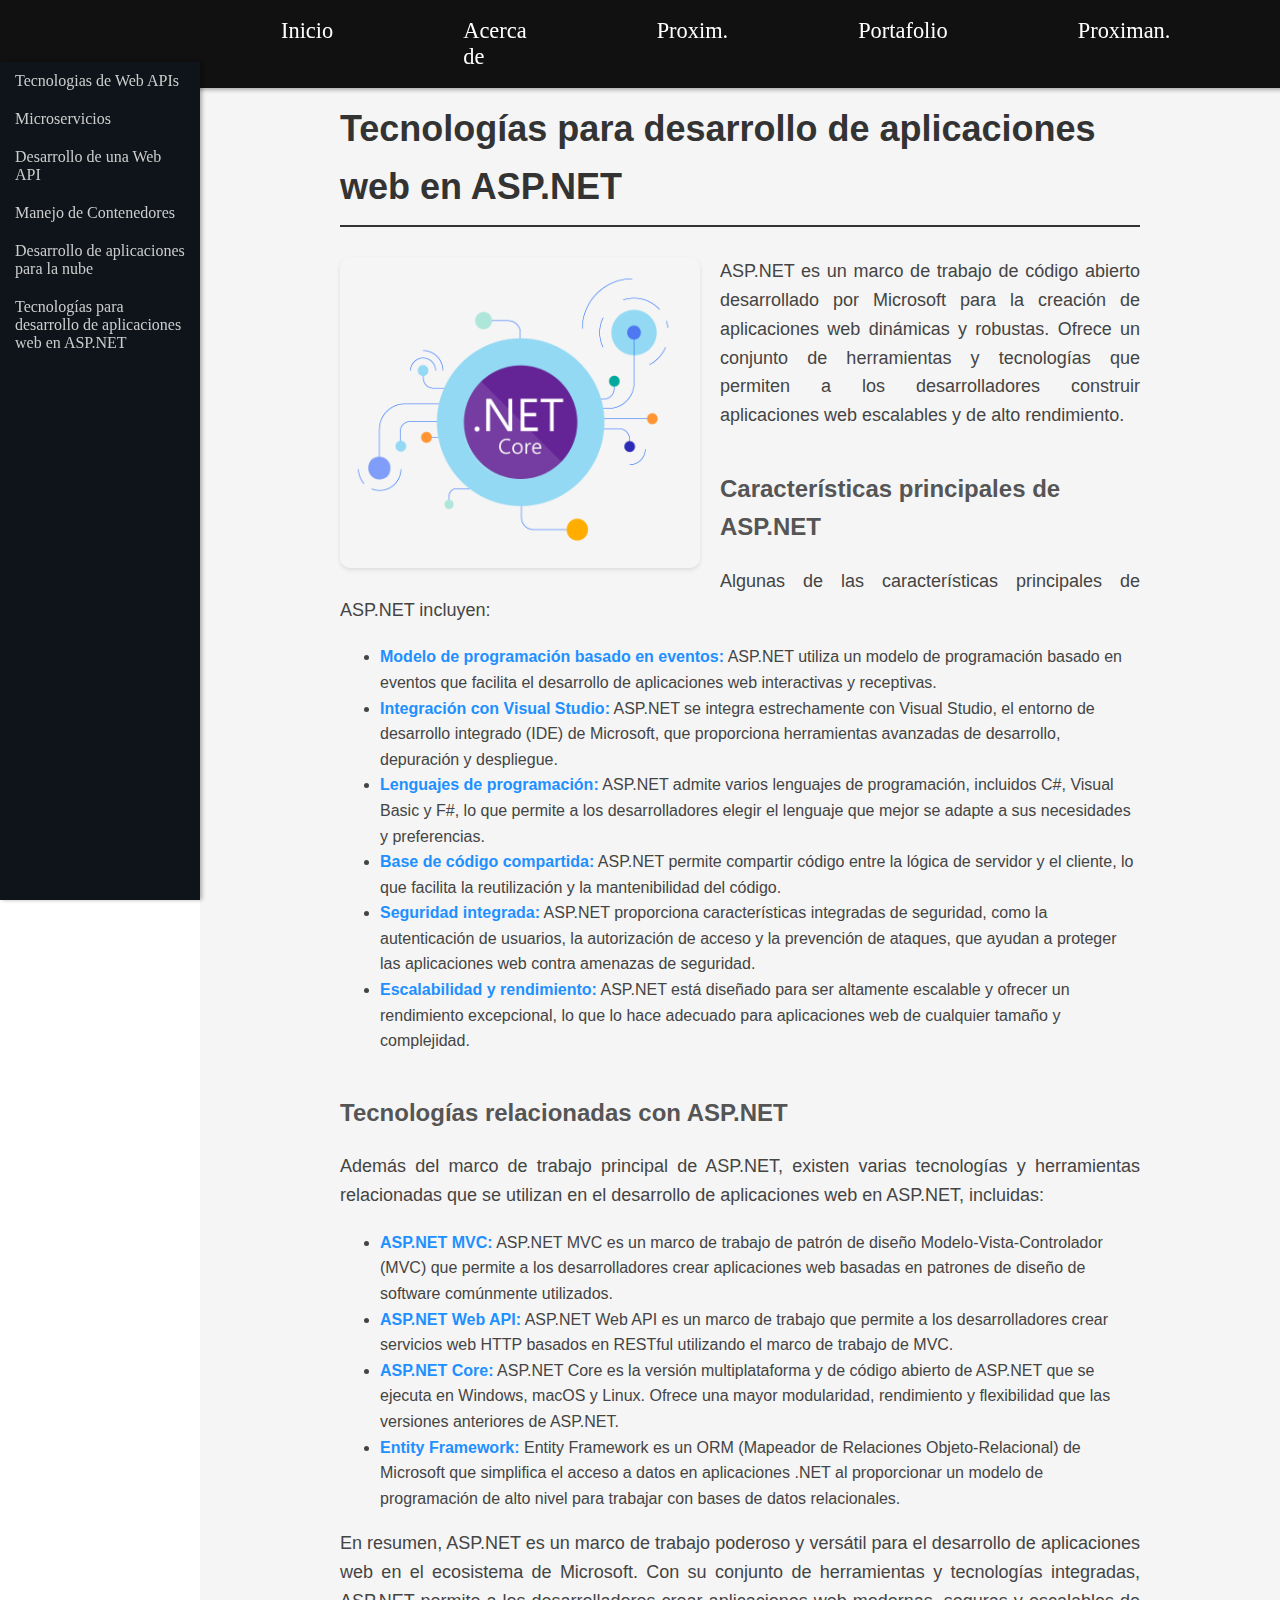
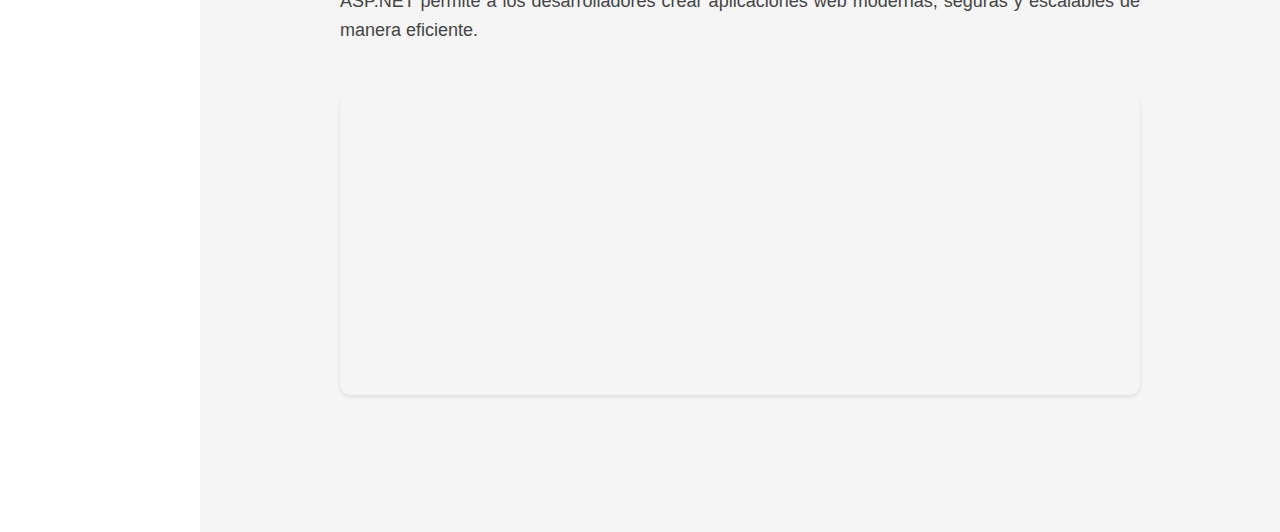
<file: Proyecto2/DesarrolloAspNet.html>
<!DOCTYPE html>
<html lang="es">

<head>
    <meta charset="utf-8">
    <meta name="viewport" content="width=device-width, initial-scale=1">
    <link href="css/header.css" rel="stylesheet" type="text/css" />
    <link href="css/BodyWas2.css" rel="stylesheet" type="text/css" />
    <title></title>
</head>

<body>
    <div class="nav">
        <div class="Logo">
            <img href="img/n3.jpg"></img>
        </div>
        <div class="nav-links">
            <ul>
                <li><a href="index.html">Inicio</a></li>
                <li><a href="" id="acerca-de">Acerca de</a></li>
                <li><a href="#" id="popup-servicios">Proxim.</a></li>
                <li><a href="https://github.com/KorKoor/Parcial2.git">Portafolio</a></li>
                <li><a href="#">Proximan.</a></li>
            </ul>
        </div>
    </div>

    <div class="sidebar">
        <ul>
            <li><a href="WebApis.html">Tecnologias de Web APIs</a></li>
            <li><a href="Microservicios.html">Microservicios</a></li>
            <li><a href="DesarrolloApi.html">Desarrollo de una Web API</a></li>
            <li><a href="Contenedores.html">Manejo de Contenedores</a></li>
            <li><a href="DesarrolloAppNube.html">Desarrollo de aplicaciones para la nube</a></li>
            <li><a href="DesarrolloAspNet.html">Tecnologías para desarrollo de aplicaciones web en
                    ASP.NET</a></li>
        </ul>
    </div>
    <div class="content-container">
        <section class="cuerpo_texto1">
            <h1>Tecnologías para desarrollo de aplicaciones web en ASP.NET</h1>
            <img src="img/ap1.png">
            <p>ASP.NET es un marco de trabajo de código abierto desarrollado por Microsoft para la creación de
                aplicaciones web dinámicas y robustas. Ofrece un conjunto de herramientas y tecnologías que permiten a
                los desarrolladores construir aplicaciones web escalables y de alto rendimiento.</p>

            <h3>Características principales de ASP.NET</h3>

            <p>Algunas de las características principales de ASP.NET incluyen:</p>

            <ul>
                <li><strong>Modelo de programación basado en eventos:</strong> ASP.NET utiliza un modelo de programación
                    basado en eventos que facilita el desarrollo de aplicaciones web interactivas y receptivas.</li>
                <li><strong>Integración con Visual Studio:</strong> ASP.NET se integra estrechamente con Visual Studio,
                    el entorno de desarrollo integrado (IDE) de Microsoft, que proporciona herramientas avanzadas de
                    desarrollo, depuración y despliegue.</li>
                <li><strong>Lenguajes de programación:</strong> ASP.NET admite varios lenguajes de programación,
                    incluidos C#, Visual Basic y F#, lo que permite a los desarrolladores elegir el lenguaje que mejor
                    se adapte a sus necesidades y preferencias.</li>
                <li><strong>Base de código compartida:</strong> ASP.NET permite compartir código entre la lógica de
                    servidor y el cliente, lo que facilita la reutilización y la mantenibilidad del código.</li>
                <li><strong>Seguridad integrada:</strong> ASP.NET proporciona características integradas de seguridad,
                    como la autenticación de usuarios, la autorización de acceso y la prevención de ataques, que ayudan
                    a proteger las aplicaciones web contra amenazas de seguridad.</li>
                <li><strong>Escalabilidad y rendimiento:</strong> ASP.NET está diseñado para ser altamente escalable y
                    ofrecer un rendimiento excepcional, lo que lo hace adecuado para aplicaciones web de cualquier
                    tamaño y complejidad.</li>
            </ul>

            <h3>Tecnologías relacionadas con ASP.NET</h3>

            <p>Además del marco de trabajo principal de ASP.NET, existen varias tecnologías y herramientas relacionadas
                que se utilizan en el desarrollo de aplicaciones web en ASP.NET, incluidas:</p>

            <ul>
                <li><strong>ASP.NET MVC:</strong> ASP.NET MVC es un marco de trabajo de patrón de diseño
                    Modelo-Vista-Controlador (MVC) que permite a los desarrolladores crear aplicaciones web basadas en
                    patrones de diseño de software comúnmente utilizados.</li>
                <li><strong>ASP.NET Web API:</strong> ASP.NET Web API es un marco de trabajo que permite a los
                    desarrolladores crear servicios web HTTP basados en RESTful utilizando el marco de trabajo de MVC.
                </li>
                <li><strong>ASP.NET Core:</strong> ASP.NET Core es la versión multiplataforma y de código abierto de
                    ASP.NET que se ejecuta en Windows, macOS y Linux. Ofrece una mayor modularidad, rendimiento y
                    flexibilidad que las versiones anteriores de ASP.NET.</li>
                <li><strong>Entity Framework:</strong> Entity Framework es un ORM (Mapeador de Relaciones
                    Objeto-Relacional) de Microsoft que simplifica el acceso a datos en aplicaciones .NET al
                    proporcionar un modelo de programación de alto nivel para trabajar con bases de datos relacionales.
                </li>
            </ul>

            <p>En resumen, ASP.NET es un marco de trabajo poderoso y versátil para el desarrollo de aplicaciones web en
                el ecosistema de Microsoft. Con su conjunto de herramientas y tecnologías integradas, ASP.NET permite a
                los desarrolladores crear aplicaciones web modernas, seguras y escalables de manera eficiente.</p>
            <iframe width="560" height="315" src="https://www.youtube.com/embed/OfLd-Un92kY?si=9DLkkY6alvY_7kLM"
                title="YouTube video player" frameborder="0"
                allow="accelerometer; autoplay; clipboard-write; encrypted-media; gyroscope; picture-in-picture; web-share"
                referrerpolicy="strict-origin-when-cross-origin" allowfullscreen></iframe>
        </section>
    </div>
    <div class="popup" id="popup" style="position: absolute; display: none;">
        <span class="close" onclick="ocultarPopup()">&times;</span>
        <h3>Razón de creación de la página</h3>
        <p>Esta página fue creada como parte de un proyecto o examen para demostrar habilidades en el desarrollo web.
        </p>
    </div>

    <script>
        // Función para mostrar el cuadro emergente en la posición del mouse
        function mostrarPopup(event) {
            var popup = document.getElementById("popup");
            popup.style.display = "block";
            popup.style.left = event.clientX + "px";
            popup.style.top = event.clientY + "px";
        }

        // Función para ocultar el cuadro emergente
        function ocultarPopup() {
            document.getElementById("popup").style.display = "none";
        }

        // Agregar evento de clic al enlace "Acerca de"
        document.getElementById("acerca-de").addEventListener("click", function (event) {
            event.preventDefault(); // Evitar el comportamiento predeterminado del enlace
            mostrarPopup(event); // Mostrar el cuadro emergente en la posición del mouse al hacer clic en "Acerca de"
        });
    </script>
</body>

</html>
</file>
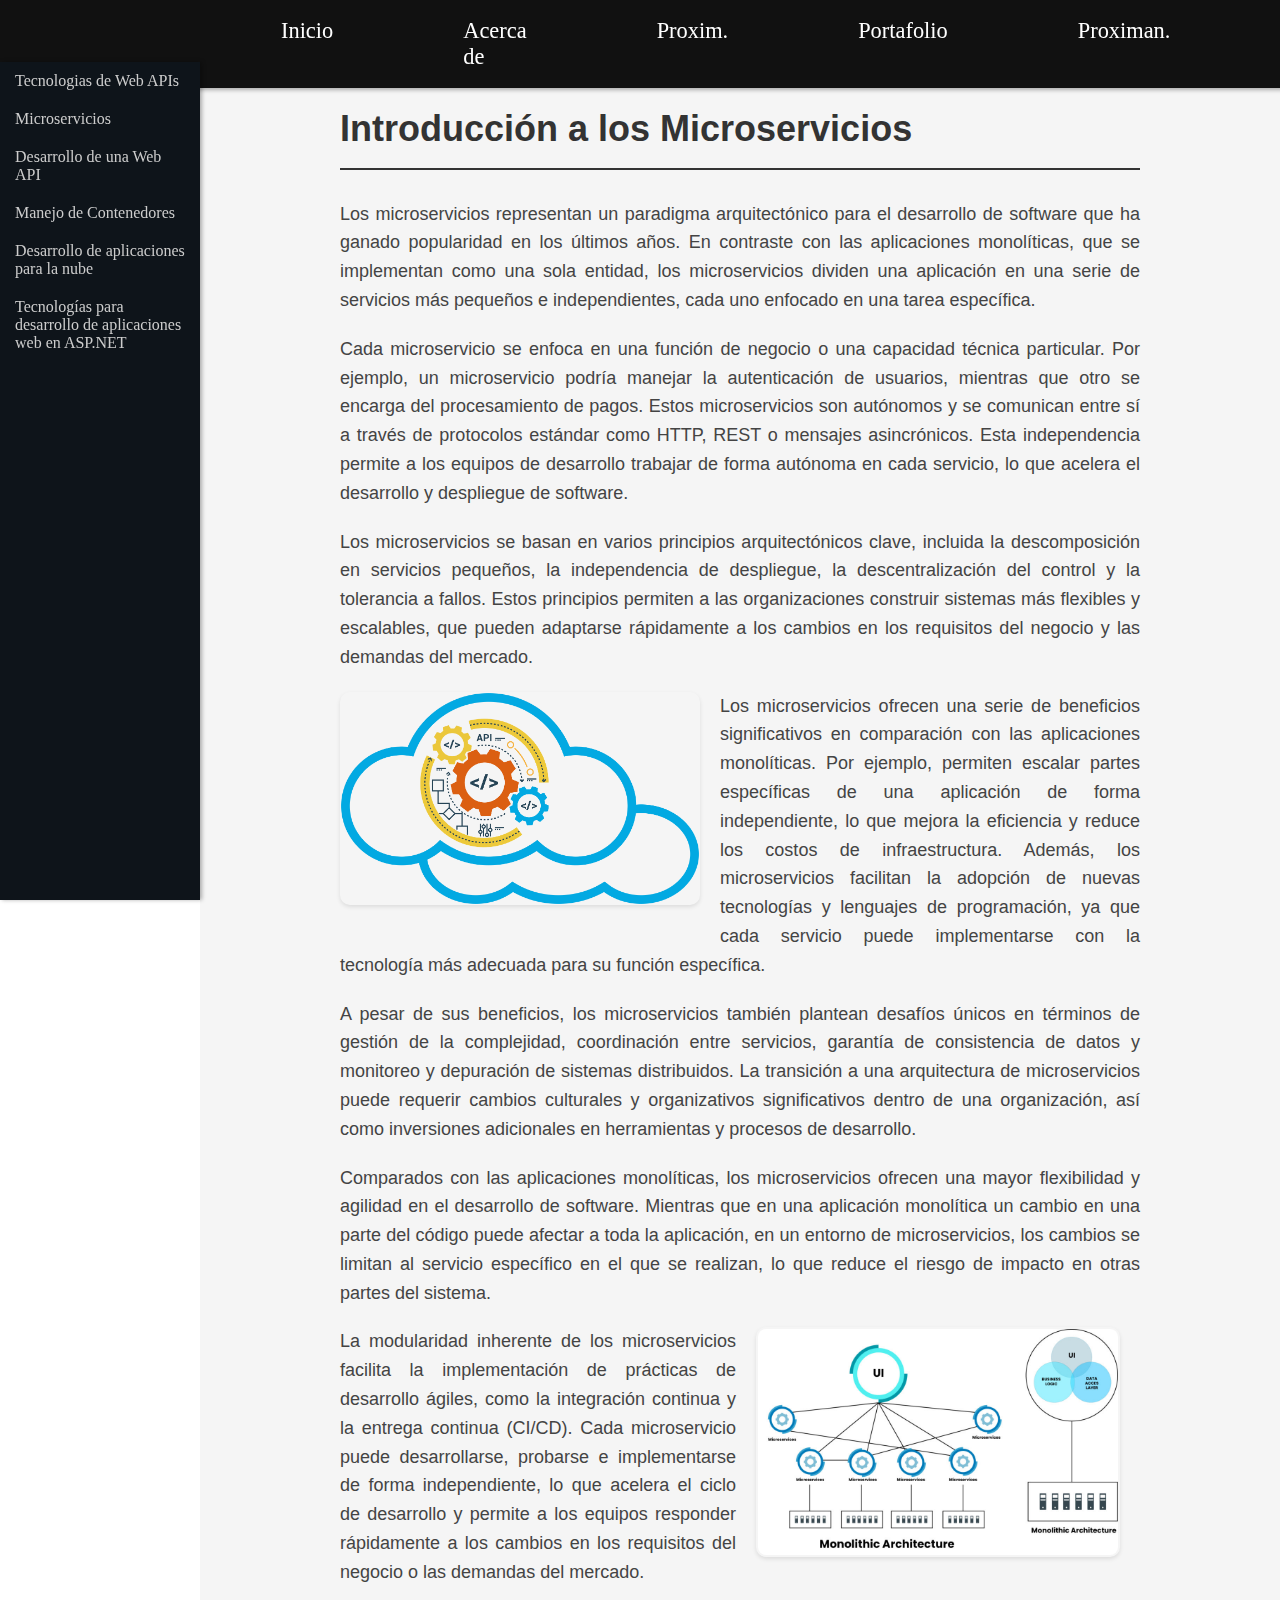
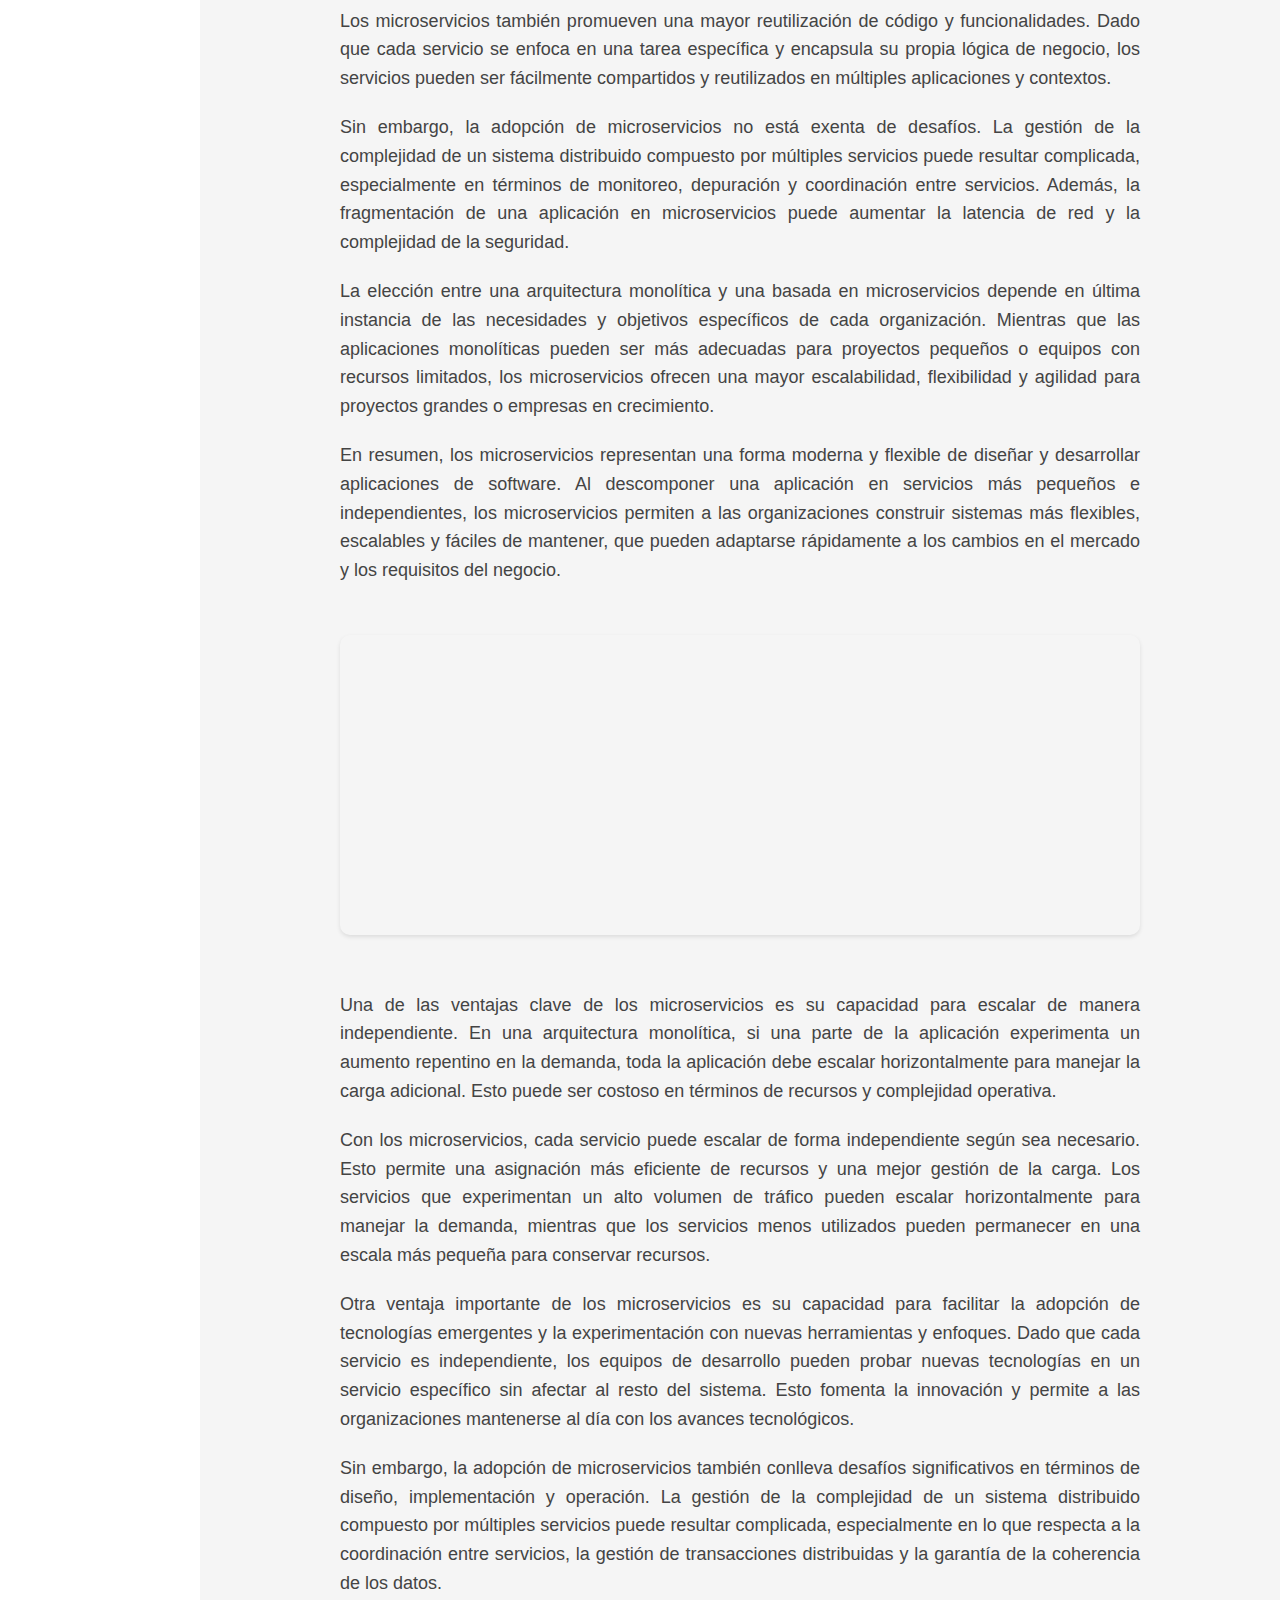
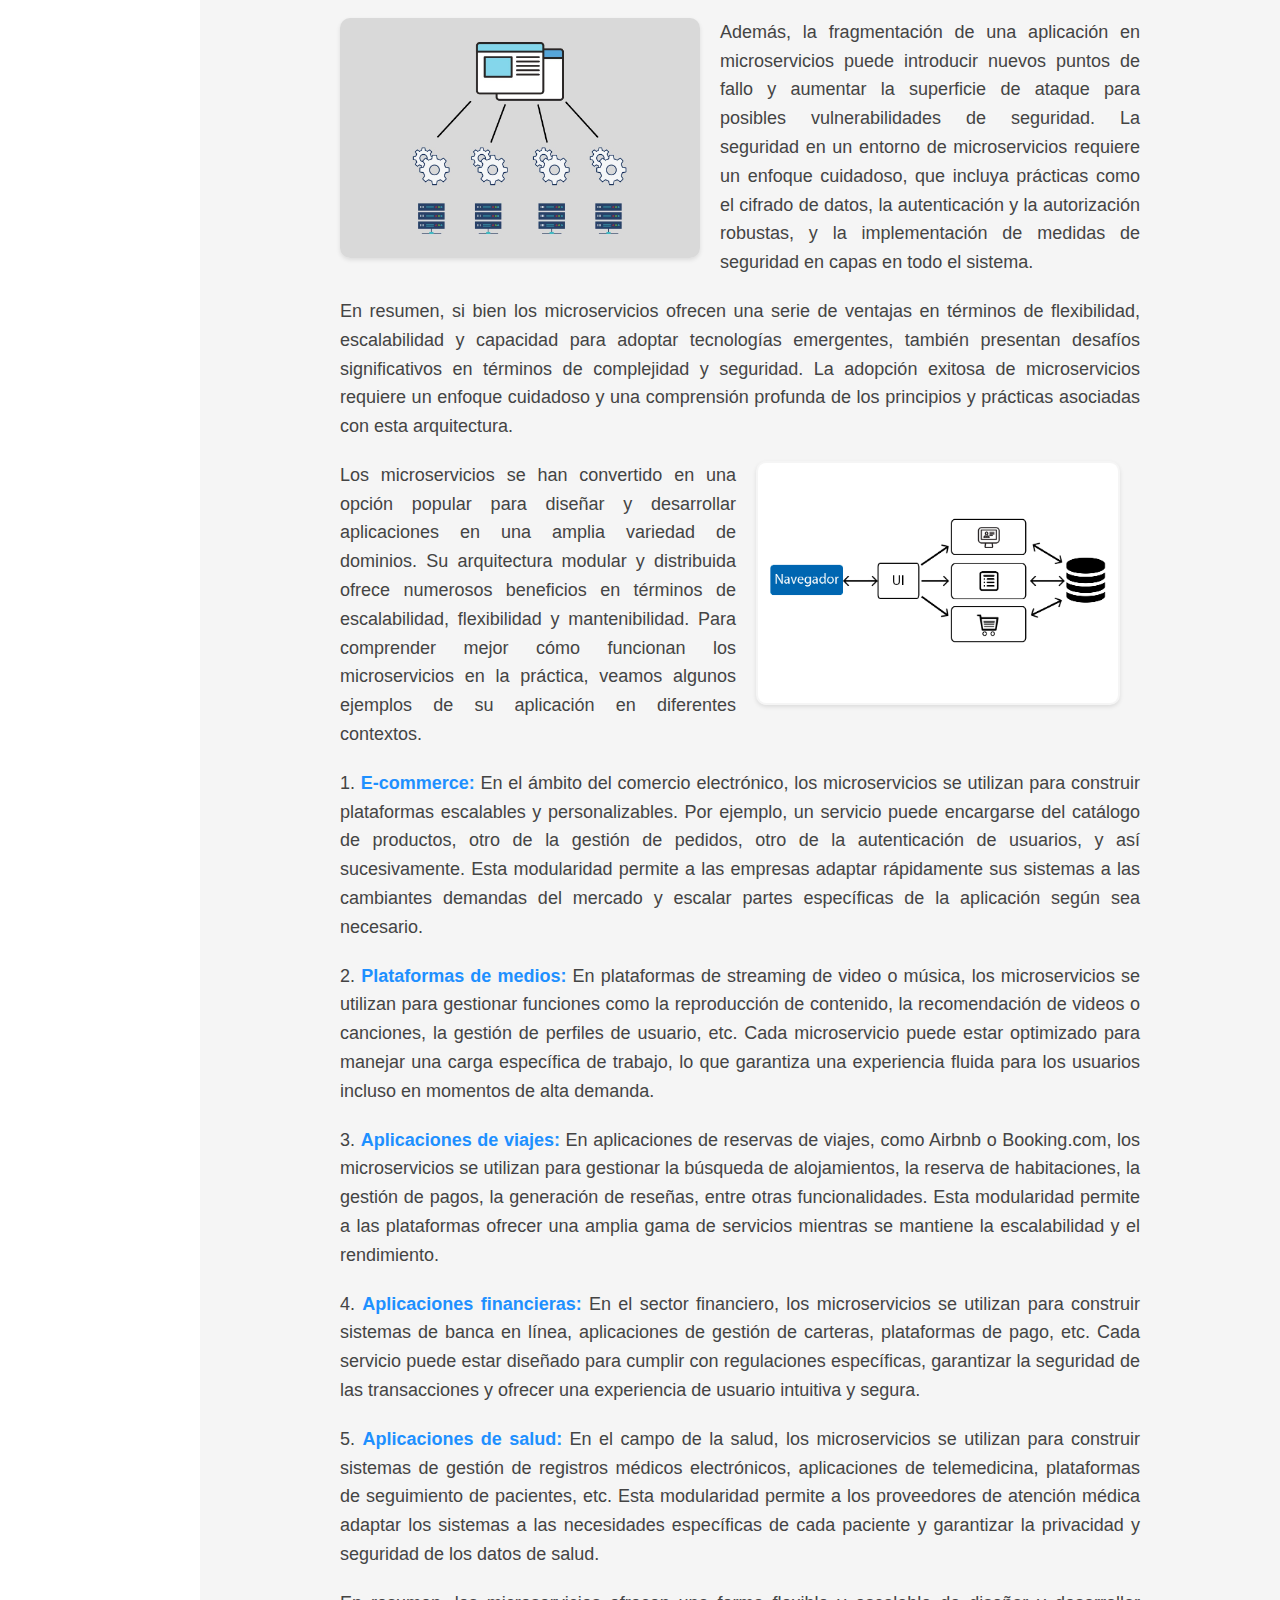
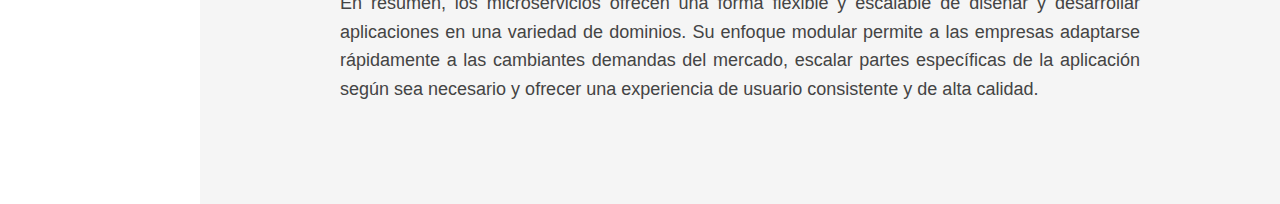
<file: Proyecto2/Microservicios.html>
<!DOCTYPE html>
<html lang="es">

<head>
    <meta charset="utf-8" />
    <meta name="viewport" content="width=device-width, initial-scale=1" />
    <link href="css/header.css" rel="stylesheet" type="text/css" />
    <link href="css/BodyWas1.css" rel="stylesheet" type="text/css" />
    <title></title>
</head>

<body>
    <div class="nav">
        <div class="Logo">
            <h2><a href="img/logo.png"></a></h2>
        </div>
        <div class="nav-links">
            <ul>
                <li><a href="index.html">Inicio</a></li>
                <li><a href="" id="acerca-de">Acerca de</a></li>
                <li><a href="#" id="popup-servicios">Proxim.</a></li>
                <li>
                    <a href="https://github.com/KorKoor/Parcial2.git">Portafolio</a>
                </li>
                <li><a href="#">Proximan.</a></li>
            </ul>
        </div>
    </div>

    <div class="sidebar">
        <ul>
            <li><a href="WebApis.html">Tecnologias de Web APIs</a></li>
            <li><a href="Microservicios.html">Microservicios</a></li>
            <li><a href="DesarrolloApi.html">Desarrollo de una Web API</a></li>
            <li><a href="Contenedores.html">Manejo de Contenedores</a></li>
            <li>
                <a href="DesarrolloAppNube.html">Desarrollo de aplicaciones para la nube</a>
            </li>
            <li>
                <a href="DesarrolloAspNet.html">Tecnologías para desarrollo de aplicaciones web en ASP.NET</a>
            </li>
        </ul>
    </div>

    <div class="content-container">
        <section class="cuerpo_texto1">
            <h1>Introducción a los Microservicios</h1>
            <p>
                Los microservicios representan un paradigma arquitectónico para el
                desarrollo de software que ha ganado popularidad en los últimos años.
                En contraste con las aplicaciones monolíticas, que se implementan como
                una sola entidad, los microservicios dividen una aplicación en una
                serie de servicios más pequeños e independientes, cada uno enfocado en
                una tarea específica.
            </p>

            <p>
                Cada microservicio se enfoca en una función de negocio o una capacidad
                técnica particular. Por ejemplo, un microservicio podría manejar la
                autenticación de usuarios, mientras que otro se encarga del
                procesamiento de pagos. Estos microservicios son autónomos y se
                comunican entre sí a través de protocolos estándar como HTTP, REST o
                mensajes asincrónicos. Esta independencia permite a los equipos de
                desarrollo trabajar de forma autónoma en cada servicio, lo que acelera
                el desarrollo y despliegue de software.
            </p>

            <p>
                Los microservicios se basan en varios principios arquitectónicos
                clave, incluida la descomposición en servicios pequeños, la
                independencia de despliegue, la descentralización del control y la
                tolerancia a fallos. Estos principios permiten a las organizaciones
                construir sistemas más flexibles y escalables, que pueden adaptarse
                rápidamente a los cambios en los requisitos del negocio y las demandas
                del mercado.
            </p>
            <img src="img/ms1.png" />
            <p>
                Los microservicios ofrecen una serie de beneficios significativos en
                comparación con las aplicaciones monolíticas. Por ejemplo, permiten
                escalar partes específicas de una aplicación de forma independiente,
                lo que mejora la eficiencia y reduce los costos de infraestructura.
                Además, los microservicios facilitan la adopción de nuevas tecnologías
                y lenguajes de programación, ya que cada servicio puede implementarse
                con la tecnología más adecuada para su función específica.
            </p>

            <p>
                A pesar de sus beneficios, los microservicios también plantean
                desafíos únicos en términos de gestión de la complejidad, coordinación
                entre servicios, garantía de consistencia de datos y monitoreo y
                depuración de sistemas distribuidos. La transición a una arquitectura
                de microservicios puede requerir cambios culturales y organizativos
                significativos dentro de una organización, así como inversiones
                adicionales en herramientas y procesos de desarrollo.
            </p>

            <p>
                Comparados con las aplicaciones monolíticas, los microservicios
                ofrecen una mayor flexibilidad y agilidad en el desarrollo de
                software. Mientras que en una aplicación monolítica un cambio en una
                parte del código puede afectar a toda la aplicación, en un entorno de
                microservicios, los cambios se limitan al servicio específico en el
                que se realizan, lo que reduce el riesgo de impacto en otras partes
                del sistema.
            </p>
            <img class="imagen-derecha" src="img/ms2.jpg" />
            <p>
                La modularidad inherente de los microservicios facilita la
                implementación de prácticas de desarrollo ágiles, como la integración
                continua y la entrega continua (CI/CD). Cada microservicio puede
                desarrollarse, probarse e implementarse de forma independiente, lo que
                acelera el ciclo de desarrollo y permite a los equipos responder
                rápidamente a los cambios en los requisitos del negocio o las demandas
                del mercado.
            </p>

            <p>
                Los microservicios también promueven una mayor reutilización de código
                y funcionalidades. Dado que cada servicio se enfoca en una tarea
                específica y encapsula su propia lógica de negocio, los servicios
                pueden ser fácilmente compartidos y reutilizados en múltiples
                aplicaciones y contextos.
            </p>

            <p>
                Sin embargo, la adopción de microservicios no está exenta de desafíos.
                La gestión de la complejidad de un sistema distribuido compuesto por
                múltiples servicios puede resultar complicada, especialmente en
                términos de monitoreo, depuración y coordinación entre servicios.
                Además, la fragmentación de una aplicación en microservicios puede
                aumentar la latencia de red y la complejidad de la seguridad.
            </p>

            <p>
                La elección entre una arquitectura monolítica y una basada en
                microservicios depende en última instancia de las necesidades y
                objetivos específicos de cada organización. Mientras que las
                aplicaciones monolíticas pueden ser más adecuadas para proyectos
                pequeños o equipos con recursos limitados, los microservicios ofrecen
                una mayor escalabilidad, flexibilidad y agilidad para proyectos
                grandes o empresas en crecimiento.
            </p>

            <p>
                En resumen, los microservicios representan una forma moderna y
                flexible de diseñar y desarrollar aplicaciones de software. Al
                descomponer una aplicación en servicios más pequeños e independientes,
                los microservicios permiten a las organizaciones construir sistemas
                más flexibles, escalables y fáciles de mantener, que pueden adaptarse
                rápidamente a los cambios en el mercado y los requisitos del negocio.
            </p>
            <iframe width="560" height="315" src="https://www.youtube.com/embed/2sFczigWppk?si=rxkLsXGqp0ORJulA"
                title="YouTube video player" frameborder="0"
                allow="accelerometer; autoplay; clipboard-write; encrypted-media; gyroscope; picture-in-picture; web-share"
                referrerpolicy="strict-origin-when-cross-origin" allowfullscreen></iframe>
            <p>
                Una de las ventajas clave de los microservicios es su capacidad para
                escalar de manera independiente. En una arquitectura monolítica, si
                una parte de la aplicación experimenta un aumento repentino en la
                demanda, toda la aplicación debe escalar horizontalmente para manejar
                la carga adicional. Esto puede ser costoso en términos de recursos y
                complejidad operativa.
            </p>

            <p>
                Con los microservicios, cada servicio puede escalar de forma
                independiente según sea necesario. Esto permite una asignación más
                eficiente de recursos y una mejor gestión de la carga. Los servicios
                que experimentan un alto volumen de tráfico pueden escalar
                horizontalmente para manejar la demanda, mientras que los servicios
                menos utilizados pueden permanecer en una escala más pequeña para
                conservar recursos.
            </p>

            <p>
                Otra ventaja importante de los microservicios es su capacidad para
                facilitar la adopción de tecnologías emergentes y la experimentación
                con nuevas herramientas y enfoques. Dado que cada servicio es
                independiente, los equipos de desarrollo pueden probar nuevas
                tecnologías en un servicio específico sin afectar al resto del
                sistema. Esto fomenta la innovación y permite a las organizaciones
                mantenerse al día con los avances tecnológicos.
            </p>

            <p>
                Sin embargo, la adopción de microservicios también conlleva desafíos
                significativos en términos de diseño, implementación y operación. La
                gestión de la complejidad de un sistema distribuido compuesto por
                múltiples servicios puede resultar complicada, especialmente en lo que
                respecta a la coordinación entre servicios, la gestión de
                transacciones distribuidas y la garantía de la coherencia de los
                datos.
            </p>
            <img src="img/ms3.jpg" />
            <p>
                Además, la fragmentación de una aplicación en microservicios puede
                introducir nuevos puntos de fallo y aumentar la superficie de ataque
                para posibles vulnerabilidades de seguridad. La seguridad en un
                entorno de microservicios requiere un enfoque cuidadoso, que incluya
                prácticas como el cifrado de datos, la autenticación y la autorización
                robustas, y la implementación de medidas de seguridad en capas en todo
                el sistema.
            </p>

            <p>
                En resumen, si bien los microservicios ofrecen una serie de ventajas
                en términos de flexibilidad, escalabilidad y capacidad para adoptar
                tecnologías emergentes, también presentan desafíos significativos en
                términos de complejidad y seguridad. La adopción exitosa de
                microservicios requiere un enfoque cuidadoso y una comprensión
                profunda de los principios y prácticas asociadas con esta
                arquitectura.
            </p>
            <img class="imagen-derecha" src="img/ms4.png" />
            <p>
                Los microservicios se han convertido en una opción popular para
                diseñar y desarrollar aplicaciones en una amplia variedad de dominios.
                Su arquitectura modular y distribuida ofrece numerosos beneficios en
                términos de escalabilidad, flexibilidad y mantenibilidad. Para
                comprender mejor cómo funcionan los microservicios en la práctica,
                veamos algunos ejemplos de su aplicación en diferentes contextos.
            </p>

            <p>
                1. <strong>E-commerce:</strong> En el ámbito del comercio electrónico,
                los microservicios se utilizan para construir plataformas escalables y
                personalizables. Por ejemplo, un servicio puede encargarse del
                catálogo de productos, otro de la gestión de pedidos, otro de la
                autenticación de usuarios, y así sucesivamente. Esta modularidad
                permite a las empresas adaptar rápidamente sus sistemas a las
                cambiantes demandas del mercado y escalar partes específicas de la
                aplicación según sea necesario.
            </p>

            <p>
                2. <strong>Plataformas de medios:</strong> En plataformas de streaming
                de video o música, los microservicios se utilizan para gestionar
                funciones como la reproducción de contenido, la recomendación de
                videos o canciones, la gestión de perfiles de usuario, etc. Cada
                microservicio puede estar optimizado para manejar una carga específica
                de trabajo, lo que garantiza una experiencia fluida para los usuarios
                incluso en momentos de alta demanda.
            </p>

            <p>
                3. <strong>Aplicaciones de viajes:</strong> En aplicaciones de
                reservas de viajes, como Airbnb o Booking.com, los microservicios se
                utilizan para gestionar la búsqueda de alojamientos, la reserva de
                habitaciones, la gestión de pagos, la generación de reseñas, entre
                otras funcionalidades. Esta modularidad permite a las plataformas
                ofrecer una amplia gama de servicios mientras se mantiene la
                escalabilidad y el rendimiento.
            </p>

            <p>
                4. <strong>Aplicaciones financieras:</strong> En el sector financiero,
                los microservicios se utilizan para construir sistemas de banca en
                línea, aplicaciones de gestión de carteras, plataformas de pago, etc.
                Cada servicio puede estar diseñado para cumplir con regulaciones
                específicas, garantizar la seguridad de las transacciones y ofrecer
                una experiencia de usuario intuitiva y segura.
            </p>

            <p>
                5. <strong>Aplicaciones de salud:</strong> En el campo de la salud,
                los microservicios se utilizan para construir sistemas de gestión de
                registros médicos electrónicos, aplicaciones de telemedicina,
                plataformas de seguimiento de pacientes, etc. Esta modularidad permite
                a los proveedores de atención médica adaptar los sistemas a las
                necesidades específicas de cada paciente y garantizar la privacidad y
                seguridad de los datos de salud.
            </p>

            <p>
                En resumen, los microservicios ofrecen una forma flexible y escalable
                de diseñar y desarrollar aplicaciones en una variedad de dominios. Su
                enfoque modular permite a las empresas adaptarse rápidamente a las
                cambiantes demandas del mercado, escalar partes específicas de la
                aplicación según sea necesario y ofrecer una experiencia de usuario
                consistente y de alta calidad.
            </p>
        </section>
    </div>
    <div class="popup" id="popup" style="position: absolute; display: none">
        <span class="close" onclick="ocultarPopup()">&times;</span>
        <h3>Razón de creación de la página</h3>
        <p>
            Esta página fue creada como parte de un proyecto o examen para demostrar
            habilidades en el desarrollo web.
        </p>
    </div>

    <script>
        // Función para mostrar el cuadro emergente en la posición del mouse
        function mostrarPopup(event) {
            var popup = document.getElementById("popup");
            popup.style.display = "block";
            popup.style.left = event.clientX + "px";
            popup.style.top = event.clientY + "px";
        }

        // Función para ocultar el cuadro emergente
        function ocultarPopup() {
            document.getElementById("popup").style.display = "none";
        }

        // Agregar evento de clic al enlace "Acerca de"
        document
            .getElementById("acerca-de")
            .addEventListener("click", function (event) {
                event.preventDefault(); // Evitar el comportamiento predeterminado del enlace
                mostrarPopup(event); // Mostrar el cuadro emergente en la posición del mouse al hacer clic en "Acerca de"
            });
    </script>
</body>

</html>
</file>
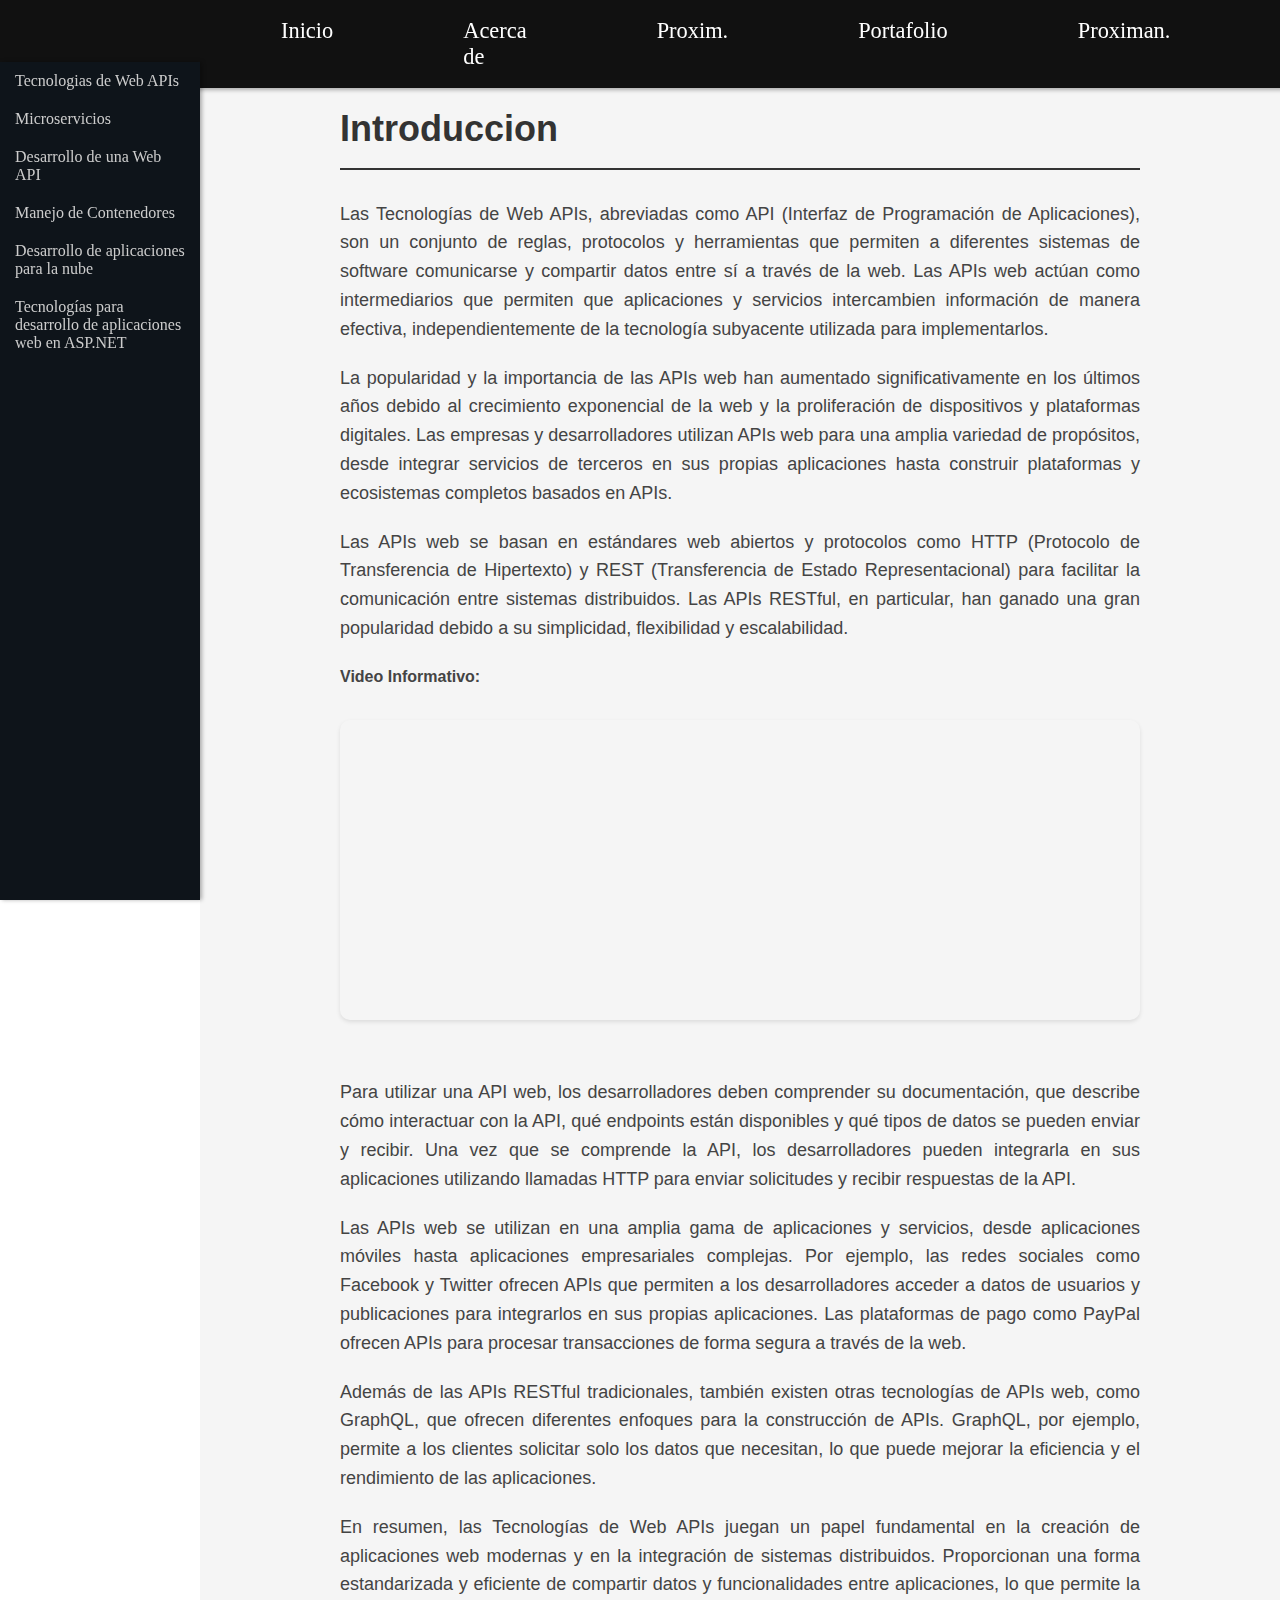
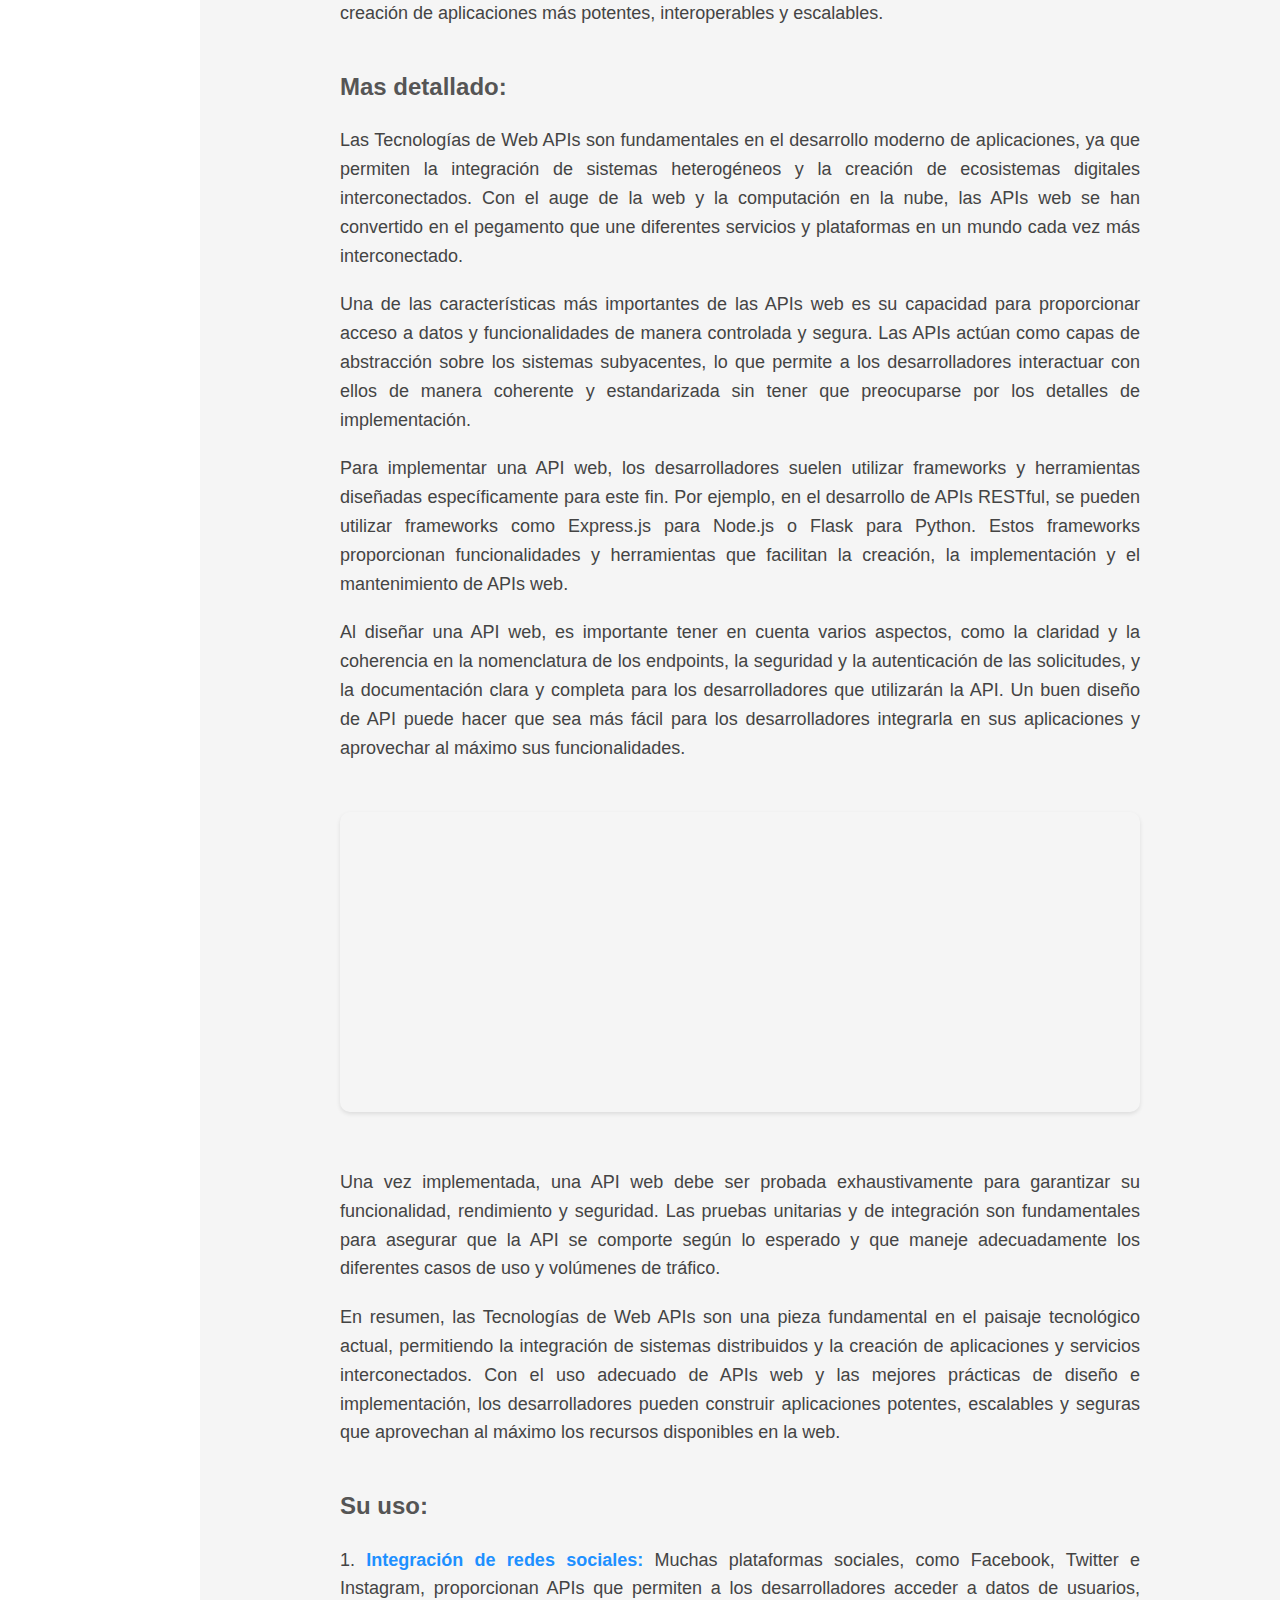
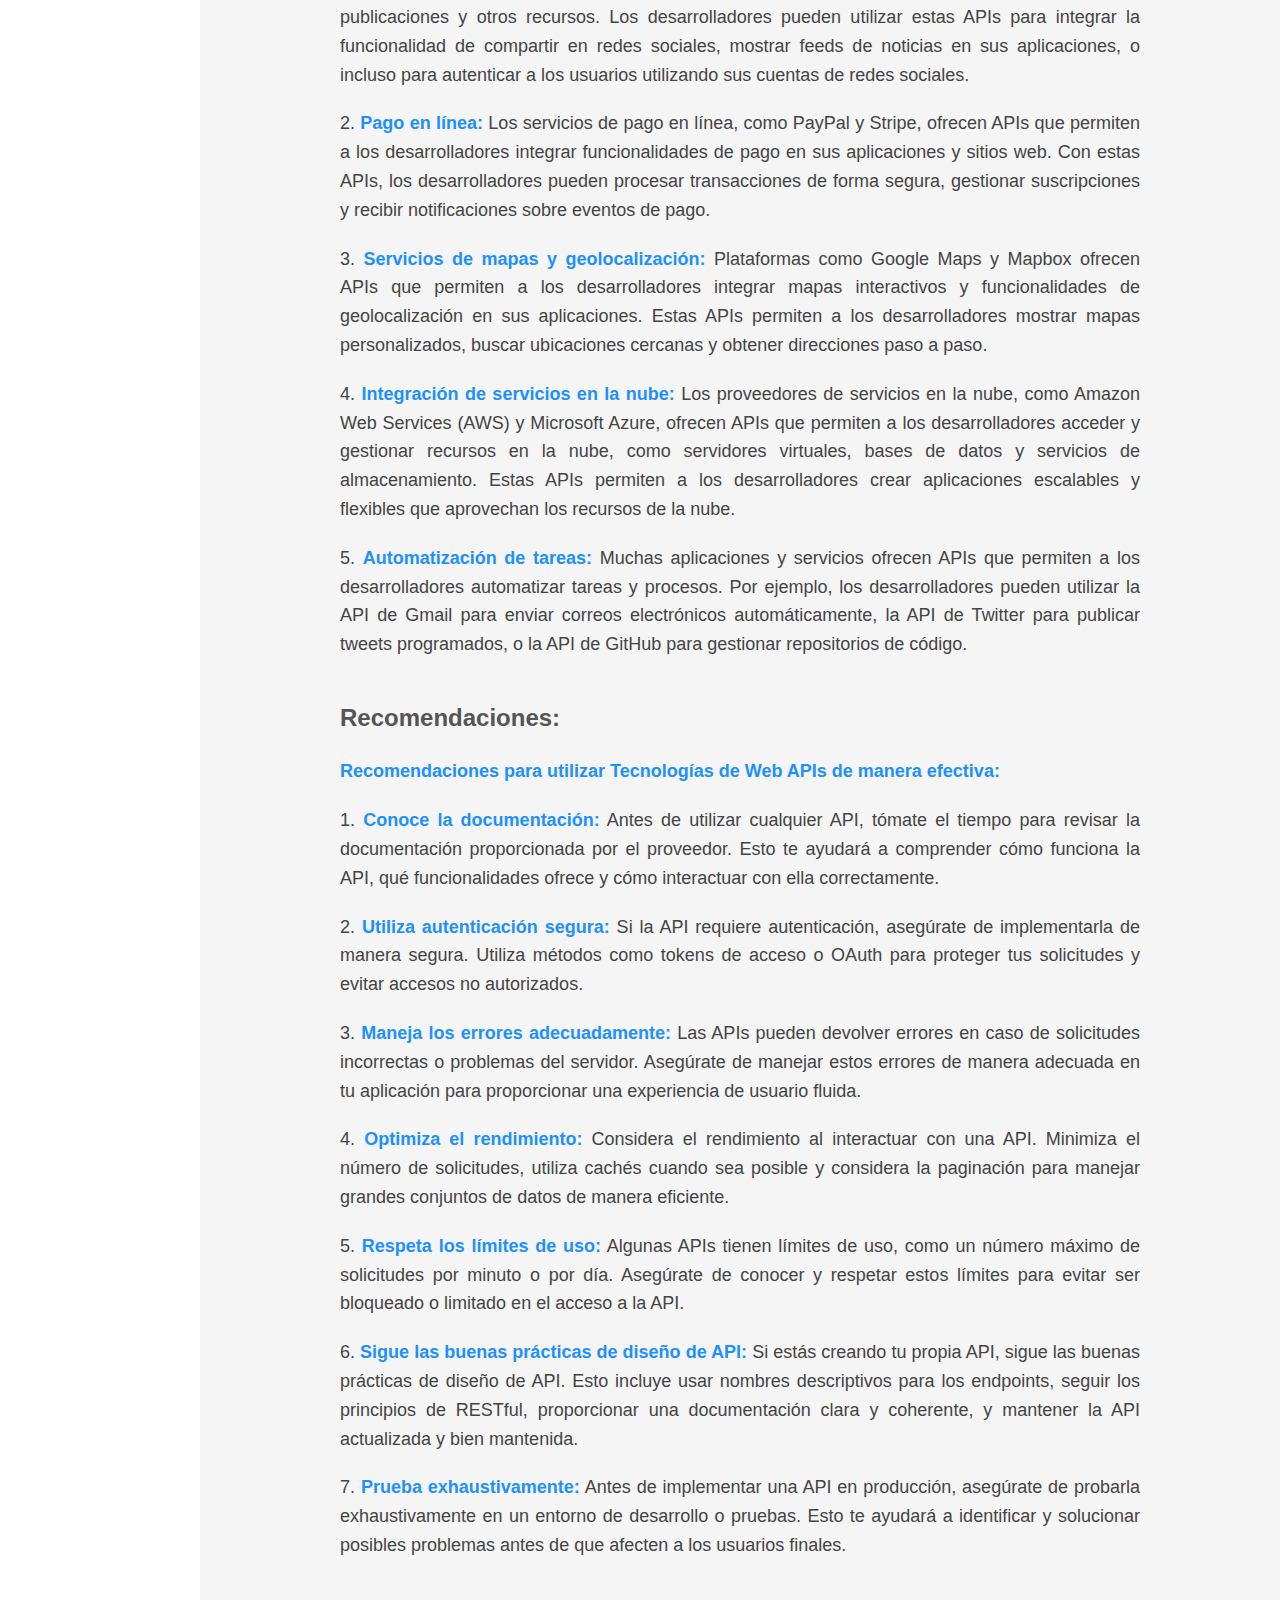
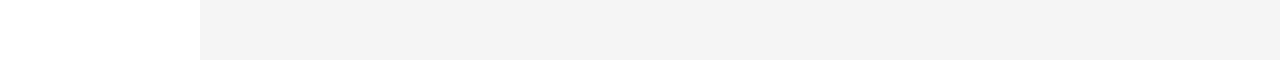
<file: Proyecto2/WebApis.html>
<!DOCTYPE html>
<html lang="es">

<head>
    <meta charset="utf-8">
    <meta name="viewport" content="width=device-width, initial-scale=1">
    <link href="css/header.css" rel="stylesheet" type="text/css" />
    <link href="css/BodyWas2.css" rel="stylesheet" type="text/css" />
    <title></title>
</head>

<body>
    <div class="nav">
        <div class="Logo">
            <h2><a href="img/logo.png"></a></h2>
        </div>
        <div class="nav-links">
            <ul>
                <li><a href="index.html">Inicio</a></li>
                <li><a href="" id="acerca-de">Acerca de</a></li>
                <li><a href="#" id="popup-servicios">Proxim.</a></li>
                <li><a href="https://github.com/KorKoor/Parcial2.git">Portafolio</a></li>
                <li><a href="#">Proximan.</a></li>
            </ul>
        </div>
    </div>
    <div class="sidebar">
        <ul>
            <li><a href="WebApis.html">Tecnologias de Web APIs</a></li>
            <li><a href="Microservicios.html">Microservicios</a></li>
            <li><a href="DesarrolloApi.html">Desarrollo de una Web API</a></li>
            <li><a href="Contenedores.html">Manejo de Contenedores</a></li>
            <li><a href="DesarrolloAppNube.html">Desarrollo de aplicaciones para la nube</a></li>
            <li><a href="DesarrolloAspNet.html">Tecnologías para desarrollo de aplicaciones web en
                    ASP.NET</a></li>
        </ul>
    </div>

    <div class="content-container">
        <section class="cuerpo_texto1">
            <h1>Introduccion</h1>
            <p>Las Tecnologías de Web APIs, abreviadas como API (Interfaz de Programación de Aplicaciones), son un
                conjunto de reglas, protocolos y herramientas que permiten a diferentes sistemas de software comunicarse
                y compartir datos entre sí a través de la web. Las APIs web actúan como intermediarios que permiten que
                aplicaciones y servicios intercambien información de manera efectiva, independientemente de la
                tecnología subyacente utilizada para implementarlos.</p>

            <p>La popularidad y la importancia de las APIs web han aumentado significativamente en los últimos años
                debido al crecimiento exponencial de la web y la proliferación de dispositivos y plataformas digitales.
                Las empresas y desarrolladores utilizan APIs web para una amplia variedad de propósitos, desde integrar
                servicios de terceros en sus propias aplicaciones hasta construir plataformas y ecosistemas completos
                basados en APIs.</p>

            <p>Las APIs web se basan en estándares web abiertos y protocolos como HTTP (Protocolo de Transferencia de
                Hipertexto) y REST (Transferencia de Estado Representacional) para facilitar la comunicación entre
                sistemas distribuidos. Las APIs RESTful, en particular, han ganado una gran popularidad debido a su
                simplicidad, flexibilidad y escalabilidad.</p>
            <h4>Video Informativo:<br><iframe width="560" height="315"
                    src="https://www.youtube.com/embed/2603LxlQzpk?si=U50ukTKB4x6y2HGJ" title="YouTube video player"
                    frameborder="2"
                    allow="accelerometer; autoplay; clipboard-write; encrypted-media; gyroscope; picture-in-picture; web-share"
                    referrerpolicy="strict-origin-when-cross-origin" allowfullscreen></iframe></h4>
            <p>Para utilizar una API web, los desarrolladores deben comprender su documentación, que describe cómo
                interactuar con la API, qué endpoints están disponibles y qué tipos de datos se pueden enviar y recibir.
                Una vez que se comprende la API, los desarrolladores pueden integrarla en sus aplicaciones utilizando
                llamadas HTTP para enviar solicitudes y recibir respuestas de la API.</p>

            <p>Las APIs web se utilizan en una amplia gama de aplicaciones y servicios, desde aplicaciones móviles hasta
                aplicaciones empresariales complejas. Por ejemplo, las redes sociales como Facebook y Twitter ofrecen
                APIs que permiten a los desarrolladores acceder a datos de usuarios y publicaciones para integrarlos en
                sus propias aplicaciones. Las plataformas de pago como PayPal ofrecen APIs para procesar transacciones
                de forma segura a través de la web.</p>

            <p>Además de las APIs RESTful tradicionales, también existen otras tecnologías de APIs web, como GraphQL,
                que ofrecen diferentes enfoques para la construcción de APIs. GraphQL, por ejemplo, permite a los
                clientes solicitar solo los datos que necesitan, lo que puede mejorar la eficiencia y el rendimiento de
                las aplicaciones.</p>

            <p>En resumen, las Tecnologías de Web APIs juegan un papel fundamental en la creación de aplicaciones web
                modernas y en la integración de sistemas distribuidos. Proporcionan una forma estandarizada y eficiente
                de compartir datos y funcionalidades entre aplicaciones, lo que permite la creación de aplicaciones más
                potentes, interoperables y escalables.</p>
            <h3>Mas detallado:</h3>
            <p>Las Tecnologías de Web APIs son fundamentales en el desarrollo moderno de aplicaciones, ya que permiten
                la integración de sistemas heterogéneos y la creación de ecosistemas digitales interconectados. Con el
                auge de la web y la computación en la nube, las APIs web se han convertido en el pegamento que une
                diferentes servicios y plataformas en un mundo cada vez más interconectado.</p>

            <p>Una de las características más importantes de las APIs web es su capacidad para proporcionar acceso a
                datos y funcionalidades de manera controlada y segura. Las APIs actúan como capas de abstracción sobre
                los sistemas subyacentes, lo que permite a los desarrolladores interactuar con ellos de manera coherente
                y estandarizada sin tener que preocuparse por los detalles de implementación.</p>

            <p>Para implementar una API web, los desarrolladores suelen utilizar frameworks y herramientas diseñadas
                específicamente para este fin. Por ejemplo, en el desarrollo de APIs RESTful, se pueden utilizar
                frameworks como Express.js para Node.js o Flask para Python. Estos frameworks proporcionan
                funcionalidades y herramientas que facilitan la creación, la implementación y el mantenimiento de APIs
                web.</p>

            <p>Al diseñar una API web, es importante tener en cuenta varios aspectos, como la claridad y la coherencia
                en la nomenclatura de los endpoints, la seguridad y la autenticación de las solicitudes, y la
                documentación clara y completa para los desarrolladores que utilizarán la API. Un buen diseño de API
                puede hacer que sea más fácil para los desarrolladores integrarla en sus aplicaciones y aprovechar al
                máximo sus funcionalidades.</p>
            <iframe width="560" height="315" src="https://www.youtube.com/embed/7OXs3kUjdNE?si=dCYxmEUrcBQWs06Q"
                title="YouTube video player" frameborder="0"
                allow="accelerometer; autoplay; clipboard-write; encrypted-media; gyroscope; picture-in-picture; web-share"
                referrerpolicy="strict-origin-when-cross-origin" allowfullscreen></iframe>
            <p>Una vez implementada, una API web debe ser probada exhaustivamente para garantizar su funcionalidad,
                rendimiento y seguridad. Las pruebas unitarias y de integración son fundamentales para asegurar que la
                API se comporte según lo esperado y que maneje adecuadamente los diferentes casos de uso y volúmenes de
                tráfico.</p>

            <p>En resumen, las Tecnologías de Web APIs son una pieza fundamental en el paisaje tecnológico actual,
                permitiendo la integración de sistemas distribuidos y la creación de aplicaciones y servicios
                interconectados. Con el uso adecuado de APIs web y las mejores prácticas de diseño e implementación, los
                desarrolladores pueden construir aplicaciones potentes, escalables y seguras que aprovechan al máximo
                los recursos disponibles en la web.</p>
            <h3>Su uso:</h3>
            <p>1. <strong>Integración de redes sociales:</strong> Muchas plataformas sociales, como Facebook, Twitter e
                Instagram, proporcionan APIs que permiten a los desarrolladores acceder a datos de usuarios,
                publicaciones y otros recursos. Los desarrolladores pueden utilizar estas APIs para integrar la
                funcionalidad de compartir en redes sociales, mostrar feeds de noticias en sus aplicaciones, o incluso
                para autenticar a los usuarios utilizando sus cuentas de redes sociales.</p>

            <p>2. <strong>Pago en línea:</strong> Los servicios de pago en línea, como PayPal y Stripe, ofrecen APIs que
                permiten a los desarrolladores integrar funcionalidades de pago en sus aplicaciones y sitios web. Con
                estas APIs, los desarrolladores pueden procesar transacciones de forma segura, gestionar suscripciones y
                recibir notificaciones sobre eventos de pago.</p>

            <p>3. <strong>Servicios de mapas y geolocalización:</strong> Plataformas como Google Maps y Mapbox ofrecen
                APIs que permiten a los desarrolladores integrar mapas interactivos y funcionalidades de geolocalización
                en sus aplicaciones. Estas APIs permiten a los desarrolladores mostrar mapas personalizados, buscar
                ubicaciones cercanas y obtener direcciones paso a paso.</p>

            <p>4. <strong>Integración de servicios en la nube:</strong> Los proveedores de servicios en la nube, como
                Amazon Web Services (AWS) y Microsoft Azure, ofrecen APIs que permiten a los desarrolladores acceder y
                gestionar recursos en la nube, como servidores virtuales, bases de datos y servicios de almacenamiento.
                Estas APIs permiten a los desarrolladores crear aplicaciones escalables y flexibles que aprovechan los
                recursos de la nube.</p>

            <p>5. <strong>Automatización de tareas:</strong> Muchas aplicaciones y servicios ofrecen APIs que permiten a
                los desarrolladores automatizar tareas y procesos. Por ejemplo, los desarrolladores pueden utilizar la
                API de Gmail para enviar correos electrónicos automáticamente, la API de Twitter para publicar tweets
                programados, o la API de GitHub para gestionar repositorios de código.</p>
            <h3>Recomendaciones:</h3>
            <p><strong>Recomendaciones para utilizar Tecnologías de Web APIs de manera efectiva:</strong></p>

            <p>1. <strong>Conoce la documentación:</strong> Antes de utilizar cualquier API, tómate el tiempo para
                revisar la documentación proporcionada por el proveedor. Esto te ayudará a comprender cómo funciona la
                API, qué funcionalidades ofrece y cómo interactuar con ella correctamente.</p>

            <p>2. <strong>Utiliza autenticación segura:</strong> Si la API requiere autenticación, asegúrate de
                implementarla de manera segura. Utiliza métodos como tokens de acceso o OAuth para proteger tus
                solicitudes y evitar accesos no autorizados.</p>

            <p>3. <strong>Maneja los errores adecuadamente:</strong> Las APIs pueden devolver errores en caso de
                solicitudes incorrectas o problemas del servidor. Asegúrate de manejar estos errores de manera adecuada
                en tu aplicación para proporcionar una experiencia de usuario fluida.</p>

            <p>4. <strong>Optimiza el rendimiento:</strong> Considera el rendimiento al interactuar con una API.
                Minimiza el número de solicitudes, utiliza cachés cuando sea posible y considera la paginación para
                manejar grandes conjuntos de datos de manera eficiente.</p>

            <p>5. <strong>Respeta los límites de uso:</strong> Algunas APIs tienen límites de uso, como un número máximo
                de solicitudes por minuto o por día. Asegúrate de conocer y respetar estos límites para evitar ser
                bloqueado o limitado en el acceso a la API.</p>

            <p>6. <strong>Sigue las buenas prácticas de diseño de API:</strong> Si estás creando tu propia API, sigue
                las buenas prácticas de diseño de API. Esto incluye usar nombres descriptivos para los endpoints, seguir
                los principios de RESTful, proporcionar una documentación clara y coherente, y mantener la API
                actualizada y bien mantenida.</p>

            <p>7. <strong>Prueba exhaustivamente:</strong> Antes de implementar una API en producción, asegúrate de
                probarla exhaustivamente en un entorno de desarrollo o pruebas. Esto te ayudará a identificar y
                solucionar posibles problemas antes de que afecten a los usuarios finales.</p>

        </section>
    </div>
    <div class="popup" id="popup" style="position: absolute; display: none;">
        <span class="close" onclick="ocultarPopup()">&times;</span>
        <h3>Razón de creación de la página</h3>
        <p>Esta página fue creada como parte de un proyecto o examen para demostrar habilidades en el desarrollo web.
        </p>
    </div>

    <script>
        // Función para mostrar el cuadro emergente en la posición del mouse
        function mostrarPopup(event) {
            var popup = document.getElementById("popup");
            popup.style.display = "block";
            popup.style.left = event.clientX + "px";
            popup.style.top = event.clientY + "px";
        }

        // Función para ocultar el cuadro emergente
        function ocultarPopup() {
            document.getElementById("popup").style.display = "none";
        }

        // Agregar evento de clic al enlace "Acerca de"
        document.getElementById("acerca-de").addEventListener("click", function (event) {
            event.preventDefault(); // Evitar el comportamiento predeterminado del enlace
            mostrarPopup(event); // Mostrar el cuadro emergente en la posición del mouse al hacer clic en "Acerca de"
        });
    </script>
</body>

</html>
</file>
<file: Proyecto2/css/header.css>
body {
  margin: 0;
  padding: 0;
}

/* Estilo del menú horizontal */
.nav {
  position: fixed;
  align-items: center;
  display: flex;
  justify-content: space-between;
  background-color: #111;
  padding: 18px 151px;
  box-shadow: 0 2px 4px rgba(0, 0, 0, 0.3);
}

.Logo h2 {
  margin: 0;
}

.nav-links ul {
  list-style-type: none;
  margin: 0;
  padding: 0;
  display: flex;
}

.nav-links li {
  margin-left: 130px;
}

.nav-links li:last-child {
  margin-right: 0;
}

.nav-links li a {
  font-size: 140%;
  display: block;
  color: white;
  text-decoration: none;
}

.nav-links li a:hover {
  background-color: #0e141a;
}

/* Estilo del menú vertical */
.sidebar {
  position: fixed;
  left: 0;
  bottom: 0;
  top: 61.5px;
  width: 200px;
  background-color: #0e141a;
  overflow-y: auto;
  box-shadow: 2px 0 4px rgba(0, 0, 0, 0.3);
}

.sidebar ul {
  list-style-type: none;
  margin: 0;
  padding: 0;
}

.sidebar li {
  padding: 10px 15px;
}

.sidebar li a {
  display: block;
  color: #ccc;
  text-decoration: none;
}

.sidebar li a:hover {
  background-color: #1c2735;
}

/* Contenedor para el contenido principal */
.content-container {
  background-color: #f5f5f5;
  margin-left: 200px;

  padding: 50px;
}

/* Estilos para el cuadro emergente */
.popup {
  position: fixed;
  background-color: #fff;
  border: 1px solid #ccc;
  border-radius: 5px;
  padding: 20px;
  box-shadow: 0 2px 4px rgba(0, 0, 0, 0.3);
  z-index: 1000;
  /* Asegura que esté por encima de otros elementos */
}

.popup .close {
  position: absolute;
  top: 10px;
  right: 10px;
  cursor: pointer;
  width: 30px;
  height: 30px;
  background-color: #1E90FF;
  /* Color azul */
  border-radius: 50%;
  /* Para que sea un círculo */
  display: flex;
  justify-content: center;
  align-items: center;
  box-shadow: 0 2px 4px rgba(0, 0, 0, 0.3);
  /* Sombra */
  color: #fff;
  /* Color del icono de cierre */
  font-size: 18px;
}


.popup h3 {
  font-size: 24px;
  color: #333;
  margin-top: 0;
}

.popup p {
  font-size: 16px;
  color: #555;
  margin-bottom: 0;
}


/* Estilos para el título principal */
.content-container h1 {
  font-size: 36px;
  color: #333;
  margin-bottom: 30px;
  border-bottom: 2px solid #333;
  padding-bottom: 10px;
}

/* Estilos para los títulos secundarios */
.content-container h3 {
  font-size: 24px;
  color: #555;
  margin-top: 40px;
  margin-bottom: 20px;
}

/* Estilos para los párrafos */
.content-container p {
  font-family: 'Segoe UI', Tahoma, Geneva, Verdana, sans-serif;
  font-size: 18px;
  margin-bottom: 20px;
  text-align: justify;
}

/* Estilos para los videos */
.content-container iframe {
  margin-top: 30px;
  margin-bottom: 30px;
  width: 100%;
  height: 300px;
  border: none;
  border-radius: 10px;
  box-shadow: 0px 2px 4px rgba(0, 0, 0, 0.1);
}

/* Estilos para imágenes */
.content-container img {
  float: left;
  margin-right: 20px;
  margin-bottom: 20px;
  max-width: 45%;
  /* Ajuste el tamaño de las imágenes */
  border-radius: 10px;
  box-shadow: 0px 2px 4px rgba(0, 0, 0, 0.1);
}

/* Estilos para texto resaltado */
.content-container strong {
  color: #1E90FF;
}

/* Estilos para el contenedor de la imagen a la derecha */
.content-container .imagen-derecha {
  float: right;
  margin-left: 20px;
  max-width: 35%;
  padding: 2px;
  /* Ajuste el tamaño de las imágenes */
}
</file>
<file: Proyecto2/css/BodyWas2.css>
.cuerpo_texto1 {
    margin: 50px auto;
    max-width: 800px;
    font-family: 'Segoe UI', Tahoma, Geneva, Verdana, sans-serif;
    line-height: 1.6;
    color: #444;
}

/* Estilos para el título principal */
.cuerpo_texto1 h1 {
    font-size: 36px;
    color: #333;
    margin-bottom: 30px;
    border-bottom: 2px solid #333;
    padding-bottom: 10px;
}

/* Estilos para los títulos secundarios */
.cuerpo_texto1 h3 {
    font-size: 24px;
    color: #555;
    margin-top: 40px;
    margin-bottom: 20px;
}

/* Estilos para los párrafos */
.cuerpo_texto1 p {
    font-size: 18px;
    margin-bottom: 20px;
    text-align: justify;
}

/* Estilos para los videos */
.cuerpo_texto1 iframe {
    margin-top: 30px;
    margin-bottom: 30px;
    width: 100%;
    height: 300px;
    border: none;
    border-radius: 10px;
    box-shadow: 0px 2px 4px rgba(0, 0, 0, 0.1);
}

/* Estilos para imágenes */
.cuerpo_texto1 img {
    float: left;
    margin-right: 20px;
    margin-bottom: 20px;
    max-width: 45%;
    /* Ajuste el tamaño de las imágenes */
    border-radius: 10px;
    box-shadow: 0px 2px 4px rgba(0, 0, 0, 0.1);
}

/* Estilos para texto resaltado */
.cuerpo_texto1 strong {
    color: #1E90FF;
}

/* Estilos para el contenedor de la imagen a la derecha */
.cuerpo_texto1 .imagen-derecha {
    float: right;
    margin-left: 20px;
    max-width: 45%;
    /* Ajuste el tamaño de las imágenes */
}
</file>
<file: Proyecto2/css/BodyWas1.css>
/* Estilos mejorados para la sección del cuerpo del texto */
.cuerpo_texto1 {
    margin: 50px auto;
    max-width: 800px;
    font-family: 'Segoe UI', Tahoma, Geneva, Verdana, sans-serif;
    line-height: 1.6;
    color: #444;
}

/* Estilos para el título principal */
.cuerpo_texto1 h1 {
    font-size: 36px;
    color: #333;
    margin-bottom: 30px;
    border-bottom: 2px solid #333;
    padding-bottom: 10px;
}

/* Estilos para los títulos secundarios */
.cuerpo_texto1 h3 {
    font-size: 24px;
    color: #555;
    margin-top: 40px;
    margin-bottom: 20px;
}

/* Estilos para los párrafos */
.cuerpo_texto1 p {
    font-size: 18px;
    margin-bottom: 20px;
    text-align: justify;
}

/* Estilos para los videos */
.cuerpo_texto1 iframe {
    margin-top: 30px;
    margin-bottom: 30px;
    width: 100%;
    height: 300px;
    border: none;
    border-radius: 10px;
    box-shadow: 0px 2px 4px rgba(0, 0, 0, 0.1);
}

/* Estilos para imágenes */
.cuerpo_texto1 img {
    float: left;
    margin-right: 20px;
    margin-bottom: 20px;
    max-width: 45%;
    /* Ajuste el tamaño de las imágenes */
    border-radius: 10px;
    box-shadow: 0px 2px 4px rgba(0, 0, 0, 0.1);
}

/* Estilos para texto resaltado */
.cuerpo_texto1 strong {
    color: #1E90FF;
}

/* Estilos para el contenedor de la imagen a la derecha */
.cuerpo_texto1 .imagen-derecha {
    float: right;
    margin-left: 20px;
    max-width: 45%;
    /* Ajuste el tamaño de las imágenes */
}
</file>
